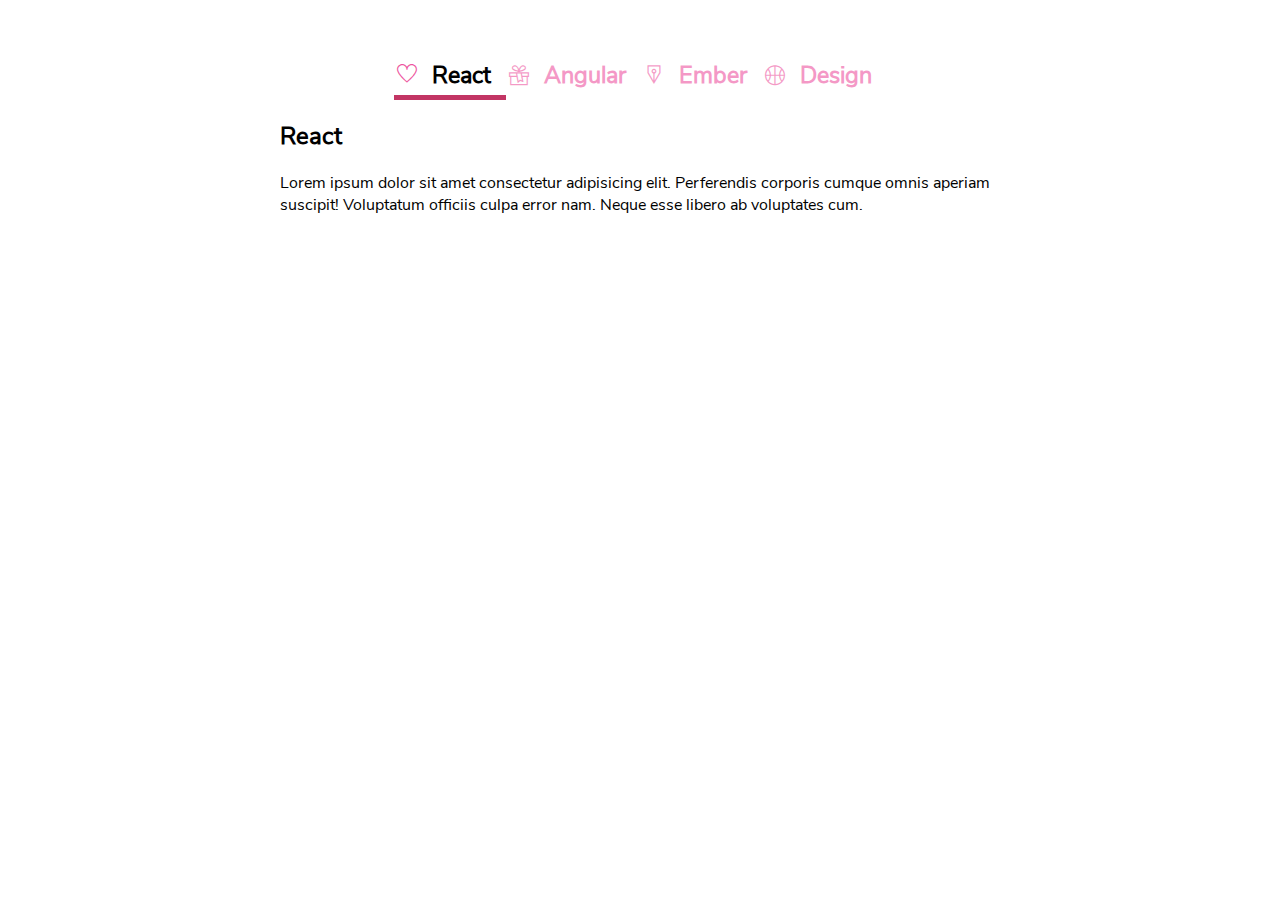
<file: tab_UI/index.html>
<!DOCTYPE html>
<html lang="en">
<head>
    <meta charset="UTF-8">
    <meta http-equiv="X-UA-Compatible" content="IE=edge">
    <meta name="viewport" content="width=device-width, initial-scale=1.0">
    <link rel="stylesheet" href="style.css">
    <link rel="stylesheet" href="../fonts/themify-icons-font/themify-icons/themify-icons.css">
    <title>Tab UI JavaScript</title>
</head>
<body>
    <div id="wrapper">
        <div class="tabs">
            <div class="tab-item active">
                <i class="ti-heart"></i><h3>React</h3>
            </div></h3>
            <div class="tab-item">
                <i class="ti-gift"></i><h3>Angular</h3>
            </div>
            <div class="tab-item">
                <i class="ti-ink-pen"></i><h3>Ember</h3>
            </div>
            <div class="tab-item">
                <i class="ti-basketball"></i><h3>Design</h3>
            </div>
        </div>

        <div class="tab-content">
            <div class="tab-pane show">
                <h2>React</h2>
                <p>Lorem ipsum dolor sit amet consectetur adipisicing elit. Perferendis corporis cumque omnis aperiam suscipit! Voluptatum officiis culpa error nam. Neque esse libero ab voluptates cum.</p>
            </div>
            <div class="tab-pane">
                <h2>Angular</h2>
                <p>Lorem ipsum dolor sit amet consectetur adipisicing elit. In voluptatum eligendi voluptatibus voluptas libero, sequi possimus ipsa deserunt impedit voluptate assumenda doloribus qui quo quae.</p>
            </div>
            <div class="tab-pane">
                <h2>Ember</h2>
                <p>Lorem ipsum dolor sit amet consectetur adipisicing elit. Molestiae velit, consectetur modi necessitatibus magnam harum nemo corrupti aliquam corporis delectus id iste reprehenderit vel esse.</p>
            </div>
            <div class="tab-pane">
                <h2>Design</h2>
                <p>Lorem ipsum dolor sit amet consectetur adipisicing elit. Enim ex at sed provident, deserunt ea tempora maiores aut molestias architecto facere reiciendis. Ducimus, cupiditate accusantium!</p>
            </div>
        </div>
    </div>
    <script src="main.js"></script>

</body>
</html>
</file>
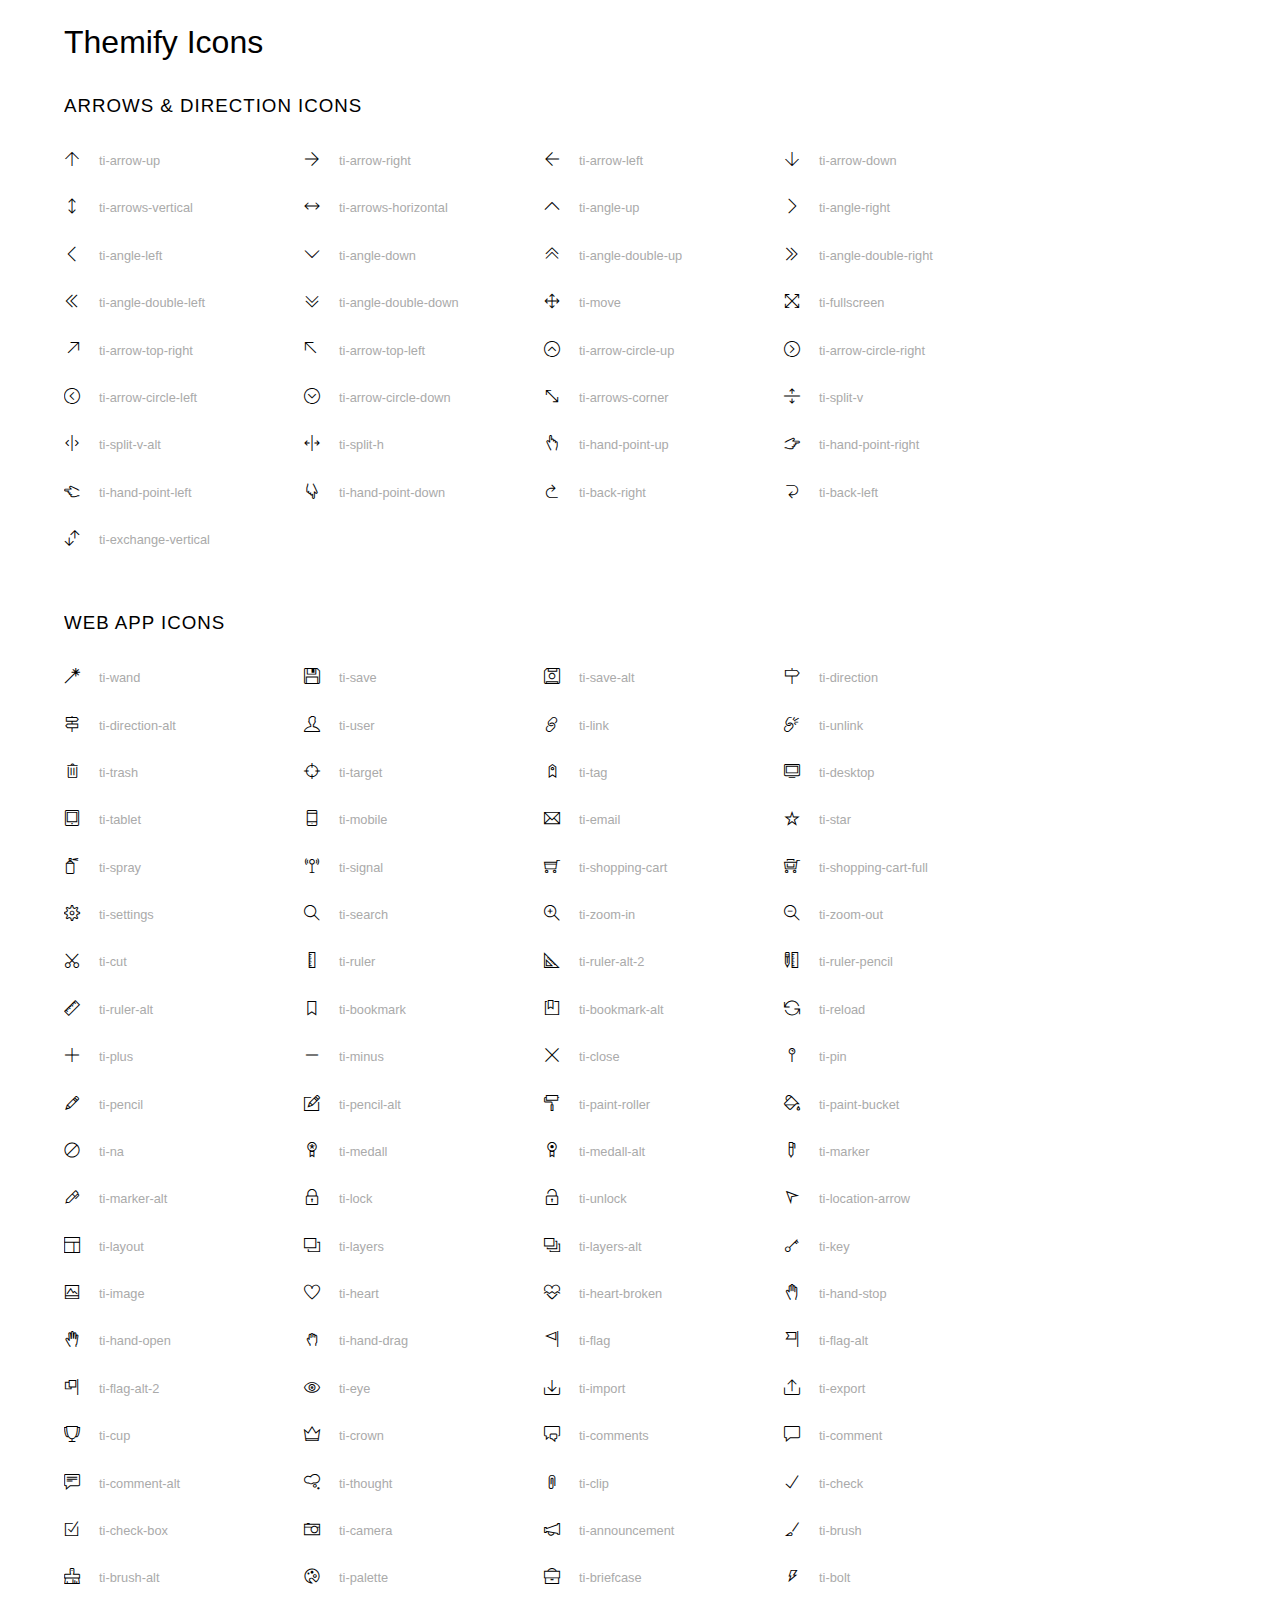
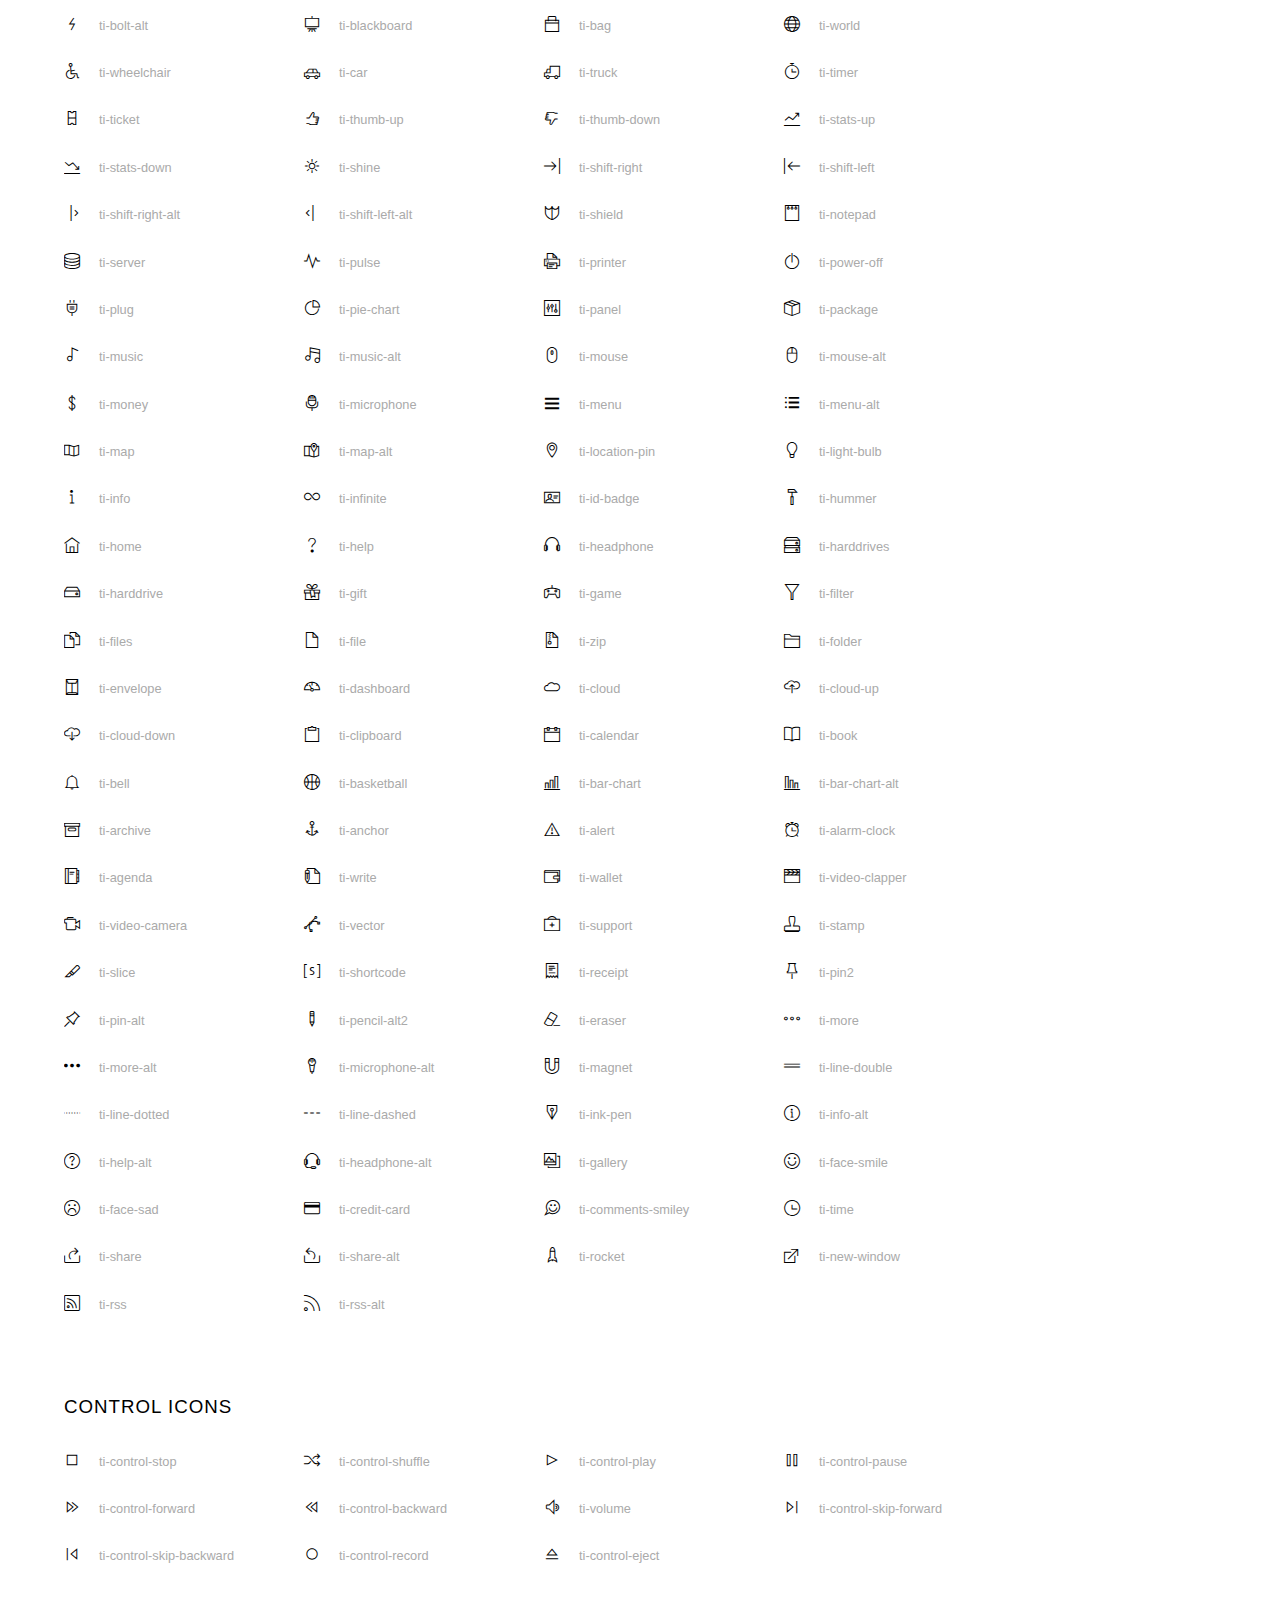
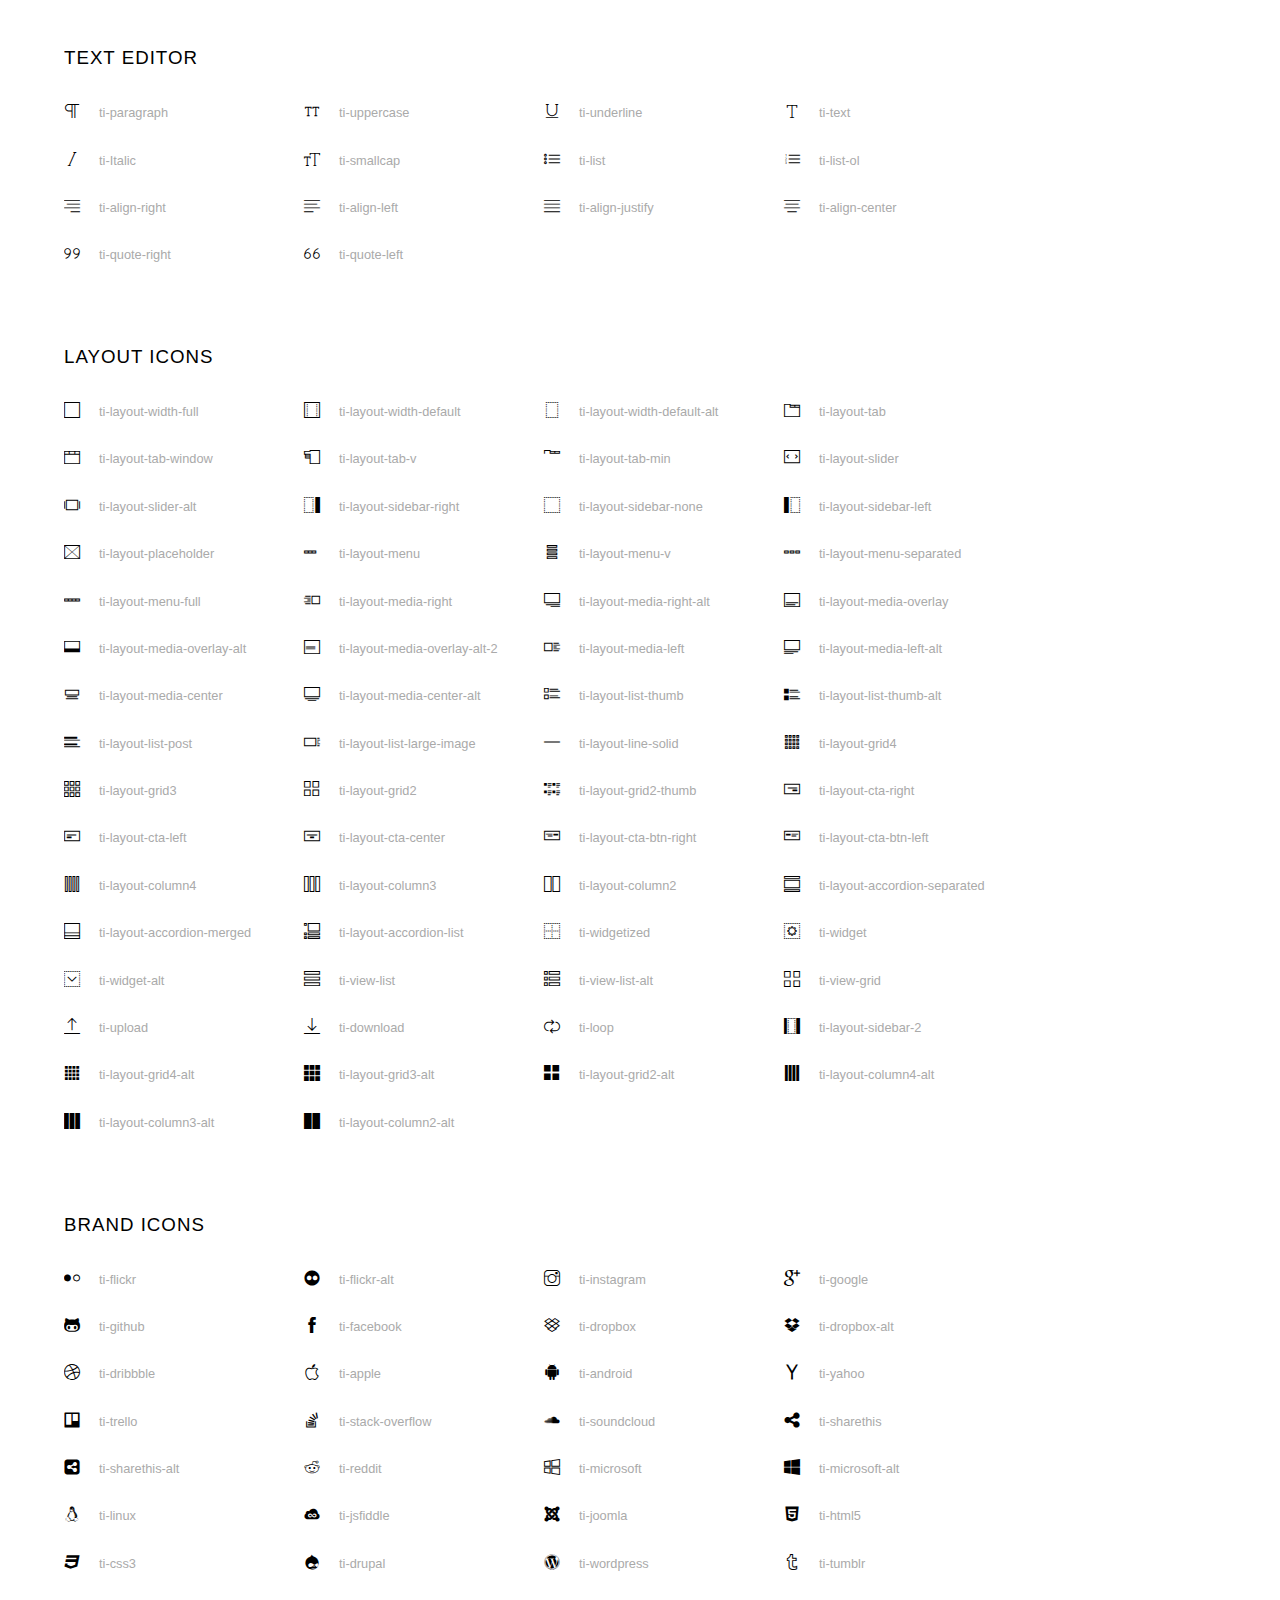
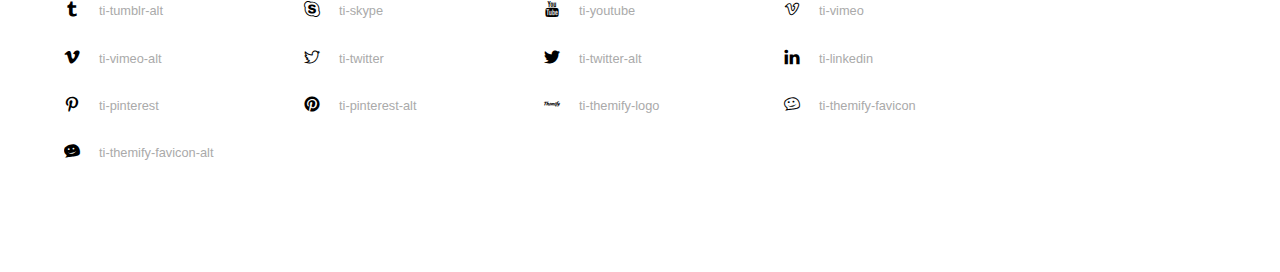
<file: fonts/themify-icons-font/themify-icons/index.html>
<!doctype html>
<html>
<head>
	<meta charset="utf-8">
	<title>Themify Icon Font</title>
	<meta name="viewport" content="width=device-width">
	<link rel="stylesheet" href="demo-files/demo.css">
	<link rel="stylesheet" href="themify-icons.css">
	<!--[if lt IE 8]><!-->
	<link rel="stylesheet" href="ie7/ie7.css">
	<!--<![endif]-->
</head>
<body>
	<h1>Themify Icons</h1>

	<div class="icon-section">

		<div class="icon-section">
			<h3>Arrows &amp; Direction Icons </h3>

			<div class="icon-container">
				<span class="ti-arrow-up"></span><span class="icon-name"> ti-arrow-up</span>
			</div>
			<div class="icon-container">
				<span class="ti-arrow-right"></span><span class="icon-name"> ti-arrow-right</span>
			</div>
			<div class="icon-container">
				<span class="ti-arrow-left"></span><span class="icon-name"> ti-arrow-left</span>
			</div>
			<div class="icon-container">
				<span class="ti-arrow-down"></span><span class="icon-name"> ti-arrow-down</span>
			</div>
			<div class="icon-container">
				<span class="ti-arrows-vertical"></span><span class="icon-name"> ti-arrows-vertical</span>
			</div>
			<div class="icon-container">
				<span class="ti-arrows-horizontal"></span><span class="icon-name"> ti-arrows-horizontal</span>
			</div>
			<div class="icon-container">
				<span class="ti-angle-up"></span><span class="icon-name"> ti-angle-up</span>
			</div>
			<div class="icon-container">
				<span class="ti-angle-right"></span><span class="icon-name"> ti-angle-right</span>
			</div>
			<div class="icon-container">
				<span class="ti-angle-left"></span><span class="icon-name"> ti-angle-left</span>
			</div>
			<div class="icon-container">
				<span class="ti-angle-down"></span><span class="icon-name"> ti-angle-down</span>
			</div>	
			<div class="icon-container">
				<span class="ti-angle-double-up"></span><span class="icon-name"> ti-angle-double-up</span>
			</div>
			<div class="icon-container">
				<span class="ti-angle-double-right"></span><span class="icon-name"> ti-angle-double-right</span>
			</div>
			<div class="icon-container">
				<span class="ti-angle-double-left"></span><span class="icon-name"> ti-angle-double-left</span>
			</div>
			<div class="icon-container">
				<span class="ti-angle-double-down"></span><span class="icon-name"> ti-angle-double-down</span>
			</div>					
			<div class="icon-container">
				<span class="ti-move"></span><span class="icon-name"> ti-move</span>
			</div>
			<div class="icon-container">
				<span class="ti-fullscreen"></span><span class="icon-name"> ti-fullscreen</span>
			</div>
			<div class="icon-container">
				<span class="ti-arrow-top-right"></span><span class="icon-name"> ti-arrow-top-right</span>
			</div>
			<div class="icon-container">
				<span class="ti-arrow-top-left"></span><span class="icon-name"> ti-arrow-top-left</span>
			</div>
			<div class="icon-container">
				<span class="ti-arrow-circle-up"></span><span class="icon-name"> ti-arrow-circle-up</span>
			</div>
			<div class="icon-container">
				<span class="ti-arrow-circle-right"></span><span class="icon-name"> ti-arrow-circle-right</span>
			</div>
			<div class="icon-container">
				<span class="ti-arrow-circle-left"></span><span class="icon-name"> ti-arrow-circle-left</span>
			</div>
			<div class="icon-container">
				<span class="ti-arrow-circle-down"></span><span class="icon-name"> ti-arrow-circle-down</span>
			</div>
			<div class="icon-container">
				<span class="ti-arrows-corner"></span><span class="icon-name"> ti-arrows-corner</span>
			</div>
			<div class="icon-container">
				<span class="ti-split-v"></span><span class="icon-name"> ti-split-v</span>
			</div>

			<div class="icon-container">
				<span class="ti-split-v-alt"></span><span class="icon-name"> ti-split-v-alt</span>
			</div>
			<div class="icon-container">
				<span class="ti-split-h"></span><span class="icon-name"> ti-split-h</span>
			</div>
			<div class="icon-container">
				<span class="ti-hand-point-up"></span><span class="icon-name"> ti-hand-point-up</span>
			</div>
			<div class="icon-container">
				<span class="ti-hand-point-right"></span><span class="icon-name"> ti-hand-point-right</span>
			</div>
			<div class="icon-container">
				<span class="ti-hand-point-left"></span><span class="icon-name"> ti-hand-point-left</span>
			</div>
			<div class="icon-container">
				<span class="ti-hand-point-down"></span><span class="icon-name"> ti-hand-point-down</span>
			</div>
			<div class="icon-container">
				<span class="ti-back-right"></span><span class="icon-name"> ti-back-right</span>
			</div>
			<div class="icon-container">
				<span class="ti-back-left"></span><span class="icon-name"> ti-back-left</span>
			</div>
			<div class="icon-container">
				<span class="ti-exchange-vertical"></span><span class="icon-name"> ti-exchange-vertical</span>
			</div>

		</div> <!-- Arrows Icons -->



		<h3>Web App Icons</h3>
		
		<div class="icon-section">

			<div class="icon-container">
				<span class="ti-wand"></span><span class="icon-name"> ti-wand</span>
			</div>
			<div class="icon-container">
				<span class="ti-save"></span><span class="icon-name"> ti-save</span>
			</div>
			<div class="icon-container">
				<span class="ti-save-alt"></span><span class="icon-name"> ti-save-alt</span>
			</div>

			<div class="icon-container">
				<span class="ti-direction"></span><span class="icon-name"> ti-direction</span>
			</div>
			<div class="icon-container">
				<span class="ti-direction-alt"></span><span class="icon-name"> ti-direction-alt</span>
			</div>
			<div class="icon-container">
				<span class="ti-user"></span><span class="icon-name"> ti-user</span>
			</div>
			<div class="icon-container">
				<span class="ti-link"></span><span class="icon-name"> ti-link</span>
			</div>
			<div class="icon-container">
				<span class="ti-unlink"></span><span class="icon-name"> ti-unlink</span>
			</div>
			<div class="icon-container">
				<span class="ti-trash"></span><span class="icon-name"> ti-trash</span>
			</div>
			<div class="icon-container">
				<span class="ti-target"></span><span class="icon-name"> ti-target</span>
			</div>
			<div class="icon-container">
				<span class="ti-tag"></span><span class="icon-name"> ti-tag</span>
			</div>
			<div class="icon-container">
				<span class="ti-desktop"></span><span class="icon-name"> ti-desktop</span>
			</div>
			<div class="icon-container">
				<span class="ti-tablet"></span><span class="icon-name"> ti-tablet</span>
			</div>
			<div class="icon-container">
				<span class="ti-mobile"></span><span class="icon-name"> ti-mobile</span>
			</div>
			<div class="icon-container">
				<span class="ti-email"></span><span class="icon-name"> ti-email</span>
			</div>	
			<div class="icon-container">
				<span class="ti-star"></span><span class="icon-name"> ti-star</span>
			</div>
			<div class="icon-container">
				<span class="ti-spray"></span><span class="icon-name"> ti-spray</span>
			</div>
			<div class="icon-container">
				<span class="ti-signal"></span><span class="icon-name"> ti-signal</span>
			</div>
			<div class="icon-container">
				<span class="ti-shopping-cart"></span><span class="icon-name"> ti-shopping-cart</span>
			</div>
			<div class="icon-container">
				<span class="ti-shopping-cart-full"></span><span class="icon-name"> ti-shopping-cart-full</span>
			</div>
			<div class="icon-container">
				<span class="ti-settings"></span><span class="icon-name"> ti-settings</span>
			</div>
			<div class="icon-container">
				<span class="ti-search"></span><span class="icon-name"> ti-search</span>
			</div>
			<div class="icon-container">
				<span class="ti-zoom-in"></span><span class="icon-name"> ti-zoom-in</span>
			</div>
			<div class="icon-container">
				<span class="ti-zoom-out"></span><span class="icon-name"> ti-zoom-out</span>
			</div>
			<div class="icon-container">
				<span class="ti-cut"></span><span class="icon-name"> ti-cut</span>
			</div>
			<div class="icon-container">
				<span class="ti-ruler"></span><span class="icon-name"> ti-ruler</span>
			</div>
			<div class="icon-container">
				<span class="ti-ruler-alt-2"></span><span class="icon-name"> ti-ruler-alt-2</span>
			</div>			
			<div class="icon-container">
				<span class="ti-ruler-pencil"></span><span class="icon-name"> ti-ruler-pencil</span>
			</div>
			<div class="icon-container">
				<span class="ti-ruler-alt"></span><span class="icon-name"> ti-ruler-alt</span>
			</div>
			<div class="icon-container">
				<span class="ti-bookmark"></span><span class="icon-name"> ti-bookmark</span>
			</div>
			<div class="icon-container">
				<span class="ti-bookmark-alt"></span><span class="icon-name"> ti-bookmark-alt</span>
			</div>
			<div class="icon-container">
				<span class="ti-reload"></span><span class="icon-name"> ti-reload</span>
			</div>
			<div class="icon-container">
				<span class="ti-plus"></span><span class="icon-name"> ti-plus</span>
			</div>
			<div class="icon-container">
				<span class="ti-minus"></span><span class="icon-name"> ti-minus</span>
			</div>
			<div class="icon-container">
				<span class="ti-close"></span><span class="icon-name"> ti-close</span>
			</div>			
			<div class="icon-container">
				<span class="ti-pin"></span><span class="icon-name"> ti-pin</span>
			</div>
			<div class="icon-container">
				<span class="ti-pencil"></span><span class="icon-name"> ti-pencil</span>
			</div>
					
		  	<div class="icon-container">
				<span class="ti-pencil-alt"></span><span class="icon-name"> ti-pencil-alt</span>
			</div>
			<div class="icon-container">
				<span class="ti-paint-roller"></span><span class="icon-name"> ti-paint-roller</span>
			</div>
			<div class="icon-container">
				<span class="ti-paint-bucket"></span><span class="icon-name"> ti-paint-bucket</span>
			</div>
			<div class="icon-container">
				<span class="ti-na"></span><span class="icon-name"> ti-na</span>
			</div>
			<div class="icon-container">
				<span class="ti-medall"></span><span class="icon-name"> ti-medall</span>
			</div>
			<div class="icon-container">
				<span class="ti-medall-alt"></span><span class="icon-name"> ti-medall-alt</span>
			</div>
			<div class="icon-container">
				<span class="ti-marker"></span><span class="icon-name"> ti-marker</span>
			</div>
			<div class="icon-container">
				<span class="ti-marker-alt"></span><span class="icon-name"> ti-marker-alt</span>
			</div>

			<div class="icon-container">
				<span class="ti-lock"></span><span class="icon-name"> ti-lock</span>
			</div>
			<div class="icon-container">
				<span class="ti-unlock"></span><span class="icon-name"> ti-unlock</span>
			</div>
			<div class="icon-container">
				<span class="ti-location-arrow"></span><span class="icon-name"> ti-location-arrow</span>
			</div>
			<div class="icon-container">
				<span class="ti-layout"></span><span class="icon-name"> ti-layout</span>
			</div>
			<div class="icon-container">
				<span class="ti-layers"></span><span class="icon-name"> ti-layers</span>
			</div>
			<div class="icon-container">
				<span class="ti-layers-alt"></span><span class="icon-name"> ti-layers-alt</span>
			</div>
			<div class="icon-container">
				<span class="ti-key"></span><span class="icon-name"> ti-key</span>
			</div>
			<div class="icon-container">
				<span class="ti-image"></span><span class="icon-name"> ti-image</span>
			</div>
			<div class="icon-container">
				<span class="ti-heart"></span><span class="icon-name"> ti-heart</span>
			</div>
			<div class="icon-container">
				<span class="ti-heart-broken"></span><span class="icon-name"> ti-heart-broken</span>
			</div>
			<div class="icon-container">
				<span class="ti-hand-stop"></span><span class="icon-name"> ti-hand-stop</span>
			</div>
			<div class="icon-container">
				<span class="ti-hand-open"></span><span class="icon-name"> ti-hand-open</span>
			</div>
			<div class="icon-container">
				<span class="ti-hand-drag"></span><span class="icon-name"> ti-hand-drag</span>
			</div>
			<div class="icon-container">
				<span class="ti-flag"></span><span class="icon-name"> ti-flag</span>
			</div>
			<div class="icon-container">
				<span class="ti-flag-alt"></span><span class="icon-name"> ti-flag-alt</span>
			</div>
			<div class="icon-container">
				<span class="ti-flag-alt-2"></span><span class="icon-name"> ti-flag-alt-2</span>
			</div>
			<div class="icon-container">
				<span class="ti-eye"></span><span class="icon-name"> ti-eye</span>
			</div>
			<div class="icon-container">
				<span class="ti-import"></span><span class="icon-name"> ti-import</span>
			</div>			
			<div class="icon-container">
				<span class="ti-export"></span><span class="icon-name"> ti-export</span>
			</div>
			<div class="icon-container">
				<span class="ti-cup"></span><span class="icon-name"> ti-cup</span>
			</div>
			<div class="icon-container">
				<span class="ti-crown"></span><span class="icon-name"> ti-crown</span>
			</div>
			<div class="icon-container">
				<span class="ti-comments"></span><span class="icon-name"> ti-comments</span>
			</div>
			<div class="icon-container">
				<span class="ti-comment"></span><span class="icon-name"> ti-comment</span>
			</div>
			<div class="icon-container">
				<span class="ti-comment-alt"></span><span class="icon-name"> ti-comment-alt</span>
			</div>
			<div class="icon-container">
				<span class="ti-thought"></span><span class="icon-name"> ti-thought</span>
			</div>			
			<div class="icon-container">
				<span class="ti-clip"></span><span class="icon-name"> ti-clip</span>
			</div>

			<div class="icon-container">
				<span class="ti-check"></span><span class="icon-name"> ti-check</span>
			</div>
			<div class="icon-container">
				<span class="ti-check-box"></span><span class="icon-name"> ti-check-box</span>
			</div>
			<div class="icon-container">
				<span class="ti-camera"></span><span class="icon-name"> ti-camera</span>
			</div>
			<div class="icon-container">
				<span class="ti-announcement"></span><span class="icon-name"> ti-announcement</span>
			</div>
			<div class="icon-container">
				<span class="ti-brush"></span><span class="icon-name"> ti-brush</span>
			</div>
			<div class="icon-container">
				<span class="ti-brush-alt"></span><span class="icon-name"> ti-brush-alt</span>
			</div>
			<div class="icon-container">
				<span class="ti-palette"></span><span class="icon-name"> ti-palette</span>
			</div>			
			<div class="icon-container">
				<span class="ti-briefcase"></span><span class="icon-name"> ti-briefcase</span>
			</div>
			<div class="icon-container">
				<span class="ti-bolt"></span><span class="icon-name"> ti-bolt</span>
			</div>
			<div class="icon-container">
				<span class="ti-bolt-alt"></span><span class="icon-name"> ti-bolt-alt</span>
			</div>
			<div class="icon-container">
				<span class="ti-blackboard"></span><span class="icon-name"> ti-blackboard</span>
			</div>
			<div class="icon-container">
				<span class="ti-bag"></span><span class="icon-name"> ti-bag</span>
			</div>
			<div class="icon-container">
				<span class="ti-world"></span><span class="icon-name"> ti-world</span>
			</div>
			<div class="icon-container">
				<span class="ti-wheelchair"></span><span class="icon-name"> ti-wheelchair</span>
			</div>
			<div class="icon-container">
				<span class="ti-car"></span><span class="icon-name"> ti-car</span>
			</div>
			<div class="icon-container">
				<span class="ti-truck"></span><span class="icon-name"> ti-truck</span>
			</div>
			<div class="icon-container">
				<span class="ti-timer"></span><span class="icon-name"> ti-timer</span>
			</div>
			<div class="icon-container">
				<span class="ti-ticket"></span><span class="icon-name"> ti-ticket</span>
			</div>
			<div class="icon-container">
				<span class="ti-thumb-up"></span><span class="icon-name"> ti-thumb-up</span>
			</div>
			<div class="icon-container">
				<span class="ti-thumb-down"></span><span class="icon-name"> ti-thumb-down</span>
			</div>

			<div class="icon-container">
				<span class="ti-stats-up"></span><span class="icon-name"> ti-stats-up</span>
			</div>
			<div class="icon-container">
				<span class="ti-stats-down"></span><span class="icon-name"> ti-stats-down</span>
			</div>
			<div class="icon-container">
				<span class="ti-shine"></span><span class="icon-name"> ti-shine</span>
			</div>
			<div class="icon-container">
				<span class="ti-shift-right"></span><span class="icon-name"> ti-shift-right</span>
			</div>
			<div class="icon-container">
				<span class="ti-shift-left"></span><span class="icon-name"> ti-shift-left</span>
			</div>

			<div class="icon-container">
				<span class="ti-shift-right-alt"></span><span class="icon-name"> ti-shift-right-alt</span>
			</div>
			<div class="icon-container">
				<span class="ti-shift-left-alt"></span><span class="icon-name"> ti-shift-left-alt</span>
			</div>
			<div class="icon-container">
				<span class="ti-shield"></span><span class="icon-name"> ti-shield</span>
			</div>
			<div class="icon-container">
				<span class="ti-notepad"></span><span class="icon-name"> ti-notepad</span>
			</div>
			<div class="icon-container">
				<span class="ti-server"></span><span class="icon-name"> ti-server</span>
			</div>

			<div class="icon-container">
				<span class="ti-pulse"></span><span class="icon-name"> ti-pulse</span>
			</div>
			<div class="icon-container">
				<span class="ti-printer"></span><span class="icon-name"> ti-printer</span>
			</div>
			<div class="icon-container">
				<span class="ti-power-off"></span><span class="icon-name"> ti-power-off</span>
			</div>
			<div class="icon-container">
				<span class="ti-plug"></span><span class="icon-name"> ti-plug</span>
			</div>
			<div class="icon-container">
				<span class="ti-pie-chart"></span><span class="icon-name"> ti-pie-chart</span>
			</div>

			<div class="icon-container">
				<span class="ti-panel"></span><span class="icon-name"> ti-panel</span>
			</div>
			<div class="icon-container">
				<span class="ti-package"></span><span class="icon-name"> ti-package</span>
			</div>
			<div class="icon-container">
				<span class="ti-music"></span><span class="icon-name"> ti-music</span>
			</div>
			<div class="icon-container">
				<span class="ti-music-alt"></span><span class="icon-name"> ti-music-alt</span>
			</div>
			<div class="icon-container">
				<span class="ti-mouse"></span><span class="icon-name"> ti-mouse</span>
			</div>
			<div class="icon-container">
				<span class="ti-mouse-alt"></span><span class="icon-name"> ti-mouse-alt</span>
			</div>
			<div class="icon-container">
				<span class="ti-money"></span><span class="icon-name"> ti-money</span>
			</div>
			<div class="icon-container">
				<span class="ti-microphone"></span><span class="icon-name"> ti-microphone</span>
			</div>
			<div class="icon-container">
				<span class="ti-menu"></span><span class="icon-name"> ti-menu</span>
			</div>
			<div class="icon-container">
				<span class="ti-menu-alt"></span><span class="icon-name"> ti-menu-alt</span>
			</div>
			<div class="icon-container">
				<span class="ti-map"></span><span class="icon-name"> ti-map</span>
			</div>
			<div class="icon-container">
				<span class="ti-map-alt"></span><span class="icon-name"> ti-map-alt</span>
			</div>

			<div class="icon-container">
				<span class="ti-location-pin"></span><span class="icon-name"> ti-location-pin</span>
			</div>

			<div class="icon-container">
				<span class="ti-light-bulb"></span><span class="icon-name"> ti-light-bulb</span>
			</div>
			<div class="icon-container">
				<span class="ti-info"></span><span class="icon-name"> ti-info</span>
			</div>
			<div class="icon-container">
				<span class="ti-infinite"></span><span class="icon-name"> ti-infinite</span>
			</div>
			<div class="icon-container">
				<span class="ti-id-badge"></span><span class="icon-name"> ti-id-badge</span>
			</div>
			<div class="icon-container">
				<span class="ti-hummer"></span><span class="icon-name"> ti-hummer</span>
			</div>
			<div class="icon-container">
				<span class="ti-home"></span><span class="icon-name"> ti-home</span>
			</div>
			<div class="icon-container">
				<span class="ti-help"></span><span class="icon-name"> ti-help</span>
			</div>
			<div class="icon-container">
				<span class="ti-headphone"></span><span class="icon-name"> ti-headphone</span>
			</div>
			<div class="icon-container">
				<span class="ti-harddrives"></span><span class="icon-name"> ti-harddrives</span>
			</div>
			<div class="icon-container">
				<span class="ti-harddrive"></span><span class="icon-name"> ti-harddrive</span>
			</div>
			<div class="icon-container">
				<span class="ti-gift"></span><span class="icon-name"> ti-gift</span>
			</div>
			<div class="icon-container">
				<span class="ti-game"></span><span class="icon-name"> ti-game</span>
			</div>
			<div class="icon-container">
				<span class="ti-filter"></span><span class="icon-name"> ti-filter</span>
			</div>
			<div class="icon-container">
				<span class="ti-files"></span><span class="icon-name"> ti-files</span>
			</div>
			<div class="icon-container">
				<span class="ti-file"></span><span class="icon-name"> ti-file</span>
			</div>
			<div class="icon-container">
				<span class="ti-zip"></span><span class="icon-name"> ti-zip</span>
			</div>
			<div class="icon-container">
				<span class="ti-folder"></span><span class="icon-name"> ti-folder</span>
			</div>			
			<div class="icon-container">
				<span class="ti-envelope"></span><span class="icon-name"> ti-envelope</span>
			</div>


			<div class="icon-container">
				<span class="ti-dashboard"></span><span class="icon-name"> ti-dashboard</span>
			</div>
			<div class="icon-container">
				<span class="ti-cloud"></span><span class="icon-name"> ti-cloud</span>
			</div>
			<div class="icon-container">
				<span class="ti-cloud-up"></span><span class="icon-name"> ti-cloud-up</span>
			</div>
			<div class="icon-container">
				<span class="ti-cloud-down"></span><span class="icon-name"> ti-cloud-down</span>
			</div>
			<div class="icon-container">
				<span class="ti-clipboard"></span><span class="icon-name"> ti-clipboard</span>
			</div>
			<div class="icon-container">
				<span class="ti-calendar"></span><span class="icon-name"> ti-calendar</span>
			</div>
			<div class="icon-container">
				<span class="ti-book"></span><span class="icon-name"> ti-book</span>
			</div>
			<div class="icon-container">
				<span class="ti-bell"></span><span class="icon-name"> ti-bell</span>
			</div>
			<div class="icon-container">
				<span class="ti-basketball"></span><span class="icon-name"> ti-basketball</span>
			</div>
			<div class="icon-container">
				<span class="ti-bar-chart"></span><span class="icon-name"> ti-bar-chart</span>
			</div>
			<div class="icon-container">
				<span class="ti-bar-chart-alt"></span><span class="icon-name"> ti-bar-chart-alt</span>
			</div>


			<div class="icon-container">
				<span class="ti-archive"></span><span class="icon-name"> ti-archive</span>
			</div>
			<div class="icon-container">
				<span class="ti-anchor"></span><span class="icon-name"> ti-anchor</span>
			</div>

			<div class="icon-container">
				<span class="ti-alert"></span><span class="icon-name"> ti-alert</span>
			</div>
			<div class="icon-container">
				<span class="ti-alarm-clock"></span><span class="icon-name"> ti-alarm-clock</span>
			</div>
			<div class="icon-container">
				<span class="ti-agenda"></span><span class="icon-name"> ti-agenda</span>
			</div>
			<div class="icon-container">
				<span class="ti-write"></span><span class="icon-name"> ti-write</span>
			</div>

			<div class="icon-container">
				<span class="ti-wallet"></span><span class="icon-name"> ti-wallet</span>
			</div>
			<div class="icon-container">
				<span class="ti-video-clapper"></span><span class="icon-name"> ti-video-clapper</span>
			</div>
			<div class="icon-container">
				<span class="ti-video-camera"></span><span class="icon-name"> ti-video-camera</span>
			</div>
			<div class="icon-container">
				<span class="ti-vector"></span><span class="icon-name"> ti-vector</span>
			</div>

			<div class="icon-container">
				<span class="ti-support"></span><span class="icon-name"> ti-support</span>
			</div>
			<div class="icon-container">
				<span class="ti-stamp"></span><span class="icon-name"> ti-stamp</span>
			</div>
			<div class="icon-container">
				<span class="ti-slice"></span><span class="icon-name"> ti-slice</span>
			</div>
			<div class="icon-container">
				<span class="ti-shortcode"></span><span class="icon-name"> ti-shortcode</span>
			</div>
			<div class="icon-container">
				<span class="ti-receipt"></span><span class="icon-name"> ti-receipt</span>
			</div>
			<div class="icon-container">
				<span class="ti-pin2"></span><span class="icon-name"> ti-pin2</span>
			</div>
			<div class="icon-container">
				<span class="ti-pin-alt"></span><span class="icon-name"> ti-pin-alt</span>
			</div>
			<div class="icon-container">
				<span class="ti-pencil-alt2"></span><span class="icon-name"> ti-pencil-alt2</span>
			</div>
			<div class="icon-container">
				<span class="ti-eraser"></span><span class="icon-name"> ti-eraser</span>
			</div>			
			<div class="icon-container">
				<span class="ti-more"></span><span class="icon-name"> ti-more</span>
			</div>
			<div class="icon-container">
				<span class="ti-more-alt"></span><span class="icon-name"> ti-more-alt</span>
			</div>
			<div class="icon-container">
				<span class="ti-microphone-alt"></span><span class="icon-name"> ti-microphone-alt</span>
			</div>
			<div class="icon-container">
				<span class="ti-magnet"></span><span class="icon-name"> ti-magnet</span>
			</div>
			<div class="icon-container">
				<span class="ti-line-double"></span><span class="icon-name"> ti-line-double</span>
			</div>
			<div class="icon-container">
				<span class="ti-line-dotted"></span><span class="icon-name"> ti-line-dotted</span>
			</div>
			<div class="icon-container">
				<span class="ti-line-dashed"></span><span class="icon-name"> ti-line-dashed</span>
			</div>

			<div class="icon-container">
				<span class="ti-ink-pen"></span><span class="icon-name"> ti-ink-pen</span>
			</div>
			<div class="icon-container">
				<span class="ti-info-alt"></span><span class="icon-name"> ti-info-alt</span>
			</div>
			<div class="icon-container">
				<span class="ti-help-alt"></span><span class="icon-name"> ti-help-alt</span>
			</div>
			<div class="icon-container">
				<span class="ti-headphone-alt"></span><span class="icon-name"> ti-headphone-alt</span>
			</div>

			<div class="icon-container">
				<span class="ti-gallery"></span><span class="icon-name"> ti-gallery</span>
			</div>
			<div class="icon-container">
				<span class="ti-face-smile"></span><span class="icon-name"> ti-face-smile</span>
			</div>
			<div class="icon-container">
				<span class="ti-face-sad"></span><span class="icon-name"> ti-face-sad</span>
			</div>
			<div class="icon-container">
				<span class="ti-credit-card"></span><span class="icon-name"> ti-credit-card</span>
			</div>
			<div class="icon-container">
				<span class="ti-comments-smiley"></span><span class="icon-name"> ti-comments-smiley</span>
			</div>
			<div class="icon-container">
				<span class="ti-time"></span><span class="icon-name"> ti-time</span>
			</div>
			<div class="icon-container">
				<span class="ti-share"></span><span class="icon-name"> ti-share</span>
			</div>
			<div class="icon-container">
				<span class="ti-share-alt"></span><span class="icon-name"> ti-share-alt</span>
			</div>
			<div class="icon-container">
				<span class="ti-rocket"></span><span class="icon-name"> ti-rocket</span>
			</div>

			<div class="icon-container">
				<span class="ti-new-window"></span><span class="icon-name"> ti-new-window</span>
			</div>

			<div class="icon-container">
				<span class="ti-rss"></span><span class="icon-name"> ti-rss</span>
			</div>

			<div class="icon-container">
				<span class="ti-rss-alt"></span><span class="icon-name"> ti-rss-alt</span>
			</div>
			
		</div><!-- Web App Icons -->


		<div class="icon-section">
			<h3>Control Icons</h3>
			<div class="icon-container">
				<span class="ti-control-stop"></span><span class="icon-name"> ti-control-stop</span>
			</div>
			<div class="icon-container">
				<span class="ti-control-shuffle"></span><span class="icon-name"> ti-control-shuffle</span>
			</div>
			<div class="icon-container">
				<span class="ti-control-play"></span><span class="icon-name"> ti-control-play</span>
			</div>
			<div class="icon-container">
				<span class="ti-control-pause"></span><span class="icon-name"> ti-control-pause</span>
			</div>
			<div class="icon-container">
				<span class="ti-control-forward"></span><span class="icon-name"> ti-control-forward</span>
			</div>
			<div class="icon-container">
				<span class="ti-control-backward"></span><span class="icon-name"> ti-control-backward</span>
			</div>	
			<div class="icon-container">
				<span class="ti-volume"></span><span class="icon-name"> ti-volume</span>
			</div>
			<div class="icon-container">
				<span class="ti-control-skip-forward"></span><span class="icon-name"> ti-control-skip-forward</span>
			</div>
			<div class="icon-container">
				<span class="ti-control-skip-backward"></span><span class="icon-name"> ti-control-skip-backward</span>
			</div>
			<div class="icon-container">
				<span class="ti-control-record"></span><span class="icon-name"> ti-control-record</span>
			</div>
			<div class="icon-container">
				<span class="ti-control-eject"></span><span class="icon-name"> ti-control-eject</span>
			</div>			
		</div> <!-- Control Icons -->


		<div class="icon-section">
			<h3>Text Editor</h3>

			<div class="icon-container">
				<span class="ti-paragraph"></span><span class="icon-name"> ti-paragraph</span>
			</div>
			<div class="icon-container">
				<span class="ti-uppercase"></span><span class="icon-name"> ti-uppercase</span>
			</div>

			<div class="icon-container">
				<span class="ti-underline"></span><span class="icon-name"> ti-underline</span>
			</div>
			<div class="icon-container">
				<span class="ti-text"></span><span class="icon-name"> ti-text</span>
			</div>
			<div class="icon-container">
				<span class="ti-Italic"></span><span class="icon-name"> ti-Italic</span>
			</div>
			<div class="icon-container">
				<span class="ti-smallcap"></span><span class="icon-name"> ti-smallcap</span>
			</div>
			<div class="icon-container">
				<span class="ti-list"></span><span class="icon-name"> ti-list</span>
			</div>
			<div class="icon-container">
				<span class="ti-list-ol"></span><span class="icon-name"> ti-list-ol</span>
			</div>
			<div class="icon-container">
				<span class="ti-align-right"></span><span class="icon-name"> ti-align-right</span>
			</div>
			<div class="icon-container">
				<span class="ti-align-left"></span><span class="icon-name"> ti-align-left</span>
			</div>
			<div class="icon-container">
				<span class="ti-align-justify"></span><span class="icon-name"> ti-align-justify</span>
			</div>
			<div class="icon-container">
				<span class="ti-align-center"></span><span class="icon-name"> ti-align-center</span>
			</div>
			<div class="icon-container">
				<span class="ti-quote-right"></span><span class="icon-name"> ti-quote-right</span>
			</div>
			<div class="icon-container">
				<span class="ti-quote-left"></span><span class="icon-name"> ti-quote-left</span>
			</div>

		</div> <!-- Text Editor -->



		<div class="icon-section">
			<h3>Layout Icons</h3>
			<div class="icon-container">
				<span class="ti-layout-width-full"></span><span class="icon-name"> ti-layout-width-full</span>
			</div>
			<div class="icon-container">
				<span class="ti-layout-width-default"></span><span class="icon-name"> ti-layout-width-default</span>
			</div>
			<div class="icon-container">
				<span class="ti-layout-width-default-alt"></span><span class="icon-name"> ti-layout-width-default-alt</span>
			</div>
			<div class="icon-container">
				<span class="ti-layout-tab"></span><span class="icon-name"> ti-layout-tab</span>
			</div>
			<div class="icon-container">
				<span class="ti-layout-tab-window"></span><span class="icon-name"> ti-layout-tab-window</span>
			</div>
			<div class="icon-container">
				<span class="ti-layout-tab-v"></span><span class="icon-name"> ti-layout-tab-v</span>
			</div>
			<div class="icon-container">
				<span class="ti-layout-tab-min"></span><span class="icon-name"> ti-layout-tab-min</span>
			</div>
			<div class="icon-container">
				<span class="ti-layout-slider"></span><span class="icon-name"> ti-layout-slider</span>
			</div>
			<div class="icon-container">
				<span class="ti-layout-slider-alt"></span><span class="icon-name"> ti-layout-slider-alt</span>
			</div>
			<div class="icon-container">
				<span class="ti-layout-sidebar-right"></span><span class="icon-name"> ti-layout-sidebar-right</span>
			</div>
			<div class="icon-container">
				<span class="ti-layout-sidebar-none"></span><span class="icon-name"> ti-layout-sidebar-none</span>
			</div>
			<div class="icon-container">
				<span class="ti-layout-sidebar-left"></span><span class="icon-name"> ti-layout-sidebar-left</span>
			</div>
			<div class="icon-container">
				<span class="ti-layout-placeholder"></span><span class="icon-name"> ti-layout-placeholder</span>
			</div>
			<div class="icon-container">
				<span class="ti-layout-menu"></span><span class="icon-name"> ti-layout-menu</span>
			</div>
			<div class="icon-container">
				<span class="ti-layout-menu-v"></span><span class="icon-name"> ti-layout-menu-v</span>
			</div>
			<div class="icon-container">
				<span class="ti-layout-menu-separated"></span><span class="icon-name"> ti-layout-menu-separated</span>
			</div>
			<div class="icon-container">
				<span class="ti-layout-menu-full"></span><span class="icon-name"> ti-layout-menu-full</span>
			</div>
			<div class="icon-container">
				<span class="ti-layout-media-right"></span><span class="icon-name"> ti-layout-media-right</span>
			</div>
			<div class="icon-container">
				<span class="ti-layout-media-right-alt"></span><span class="icon-name"> ti-layout-media-right-alt</span>
			</div>
			<div class="icon-container">
				<span class="ti-layout-media-overlay"></span><span class="icon-name"> ti-layout-media-overlay</span>
			</div>
			<div class="icon-container">
				<span class="ti-layout-media-overlay-alt"></span><span class="icon-name"> ti-layout-media-overlay-alt</span>
			</div>
			<div class="icon-container">
				<span class="ti-layout-media-overlay-alt-2"></span><span class="icon-name"> ti-layout-media-overlay-alt-2</span>
			</div>
			<div class="icon-container">
				<span class="ti-layout-media-left"></span><span class="icon-name"> ti-layout-media-left</span>
			</div>
			<div class="icon-container">
				<span class="ti-layout-media-left-alt"></span><span class="icon-name"> ti-layout-media-left-alt</span>
			</div>
			<div class="icon-container">
				<span class="ti-layout-media-center"></span><span class="icon-name"> ti-layout-media-center</span>
			</div>
			<div class="icon-container">
				<span class="ti-layout-media-center-alt"></span><span class="icon-name"> ti-layout-media-center-alt</span>
			</div>
			<div class="icon-container">
				<span class="ti-layout-list-thumb"></span><span class="icon-name"> ti-layout-list-thumb</span>
			</div>
			<div class="icon-container">
				<span class="ti-layout-list-thumb-alt"></span><span class="icon-name"> ti-layout-list-thumb-alt</span>
			</div>
			<div class="icon-container">
				<span class="ti-layout-list-post"></span><span class="icon-name"> ti-layout-list-post</span>
			</div>
			<div class="icon-container">
				<span class="ti-layout-list-large-image"></span><span class="icon-name"> ti-layout-list-large-image</span>
			</div>
			<div class="icon-container">
				<span class="ti-layout-line-solid"></span><span class="icon-name"> ti-layout-line-solid</span>
			</div>
			<div class="icon-container">
				<span class="ti-layout-grid4"></span><span class="icon-name"> ti-layout-grid4</span>
			</div>
			<div class="icon-container">
				<span class="ti-layout-grid3"></span><span class="icon-name"> ti-layout-grid3</span>
			</div>
			<div class="icon-container">
				<span class="ti-layout-grid2"></span><span class="icon-name"> ti-layout-grid2</span>
			</div>
			<div class="icon-container">
				<span class="ti-layout-grid2-thumb"></span><span class="icon-name"> ti-layout-grid2-thumb</span>
			</div>
			<div class="icon-container">
				<span class="ti-layout-cta-right"></span><span class="icon-name"> ti-layout-cta-right</span>
			</div>
			<div class="icon-container">
				<span class="ti-layout-cta-left"></span><span class="icon-name"> ti-layout-cta-left</span>
			</div>
			<div class="icon-container">
				<span class="ti-layout-cta-center"></span><span class="icon-name"> ti-layout-cta-center</span>
			</div>
			<div class="icon-container">
				<span class="ti-layout-cta-btn-right"></span><span class="icon-name"> ti-layout-cta-btn-right</span>
			</div>
			<div class="icon-container">
				<span class="ti-layout-cta-btn-left"></span><span class="icon-name"> ti-layout-cta-btn-left</span>
			</div>
			<div class="icon-container">
				<span class="ti-layout-column4"></span><span class="icon-name"> ti-layout-column4</span>
			</div>
			<div class="icon-container">
				<span class="ti-layout-column3"></span><span class="icon-name"> ti-layout-column3</span>
			</div>
			<div class="icon-container">
				<span class="ti-layout-column2"></span><span class="icon-name"> ti-layout-column2</span>
			</div>
			<div class="icon-container">
				<span class="ti-layout-accordion-separated"></span><span class="icon-name"> ti-layout-accordion-separated</span>
			</div>
			<div class="icon-container">
				<span class="ti-layout-accordion-merged"></span><span class="icon-name"> ti-layout-accordion-merged</span>
			</div>
			<div class="icon-container">
				<span class="ti-layout-accordion-list"></span><span class="icon-name"> ti-layout-accordion-list</span>
			</div>
			<div class="icon-container">
				<span class="ti-widgetized"></span><span class="icon-name"> ti-widgetized</span>
			</div>
			<div class="icon-container">
				<span class="ti-widget"></span><span class="icon-name"> ti-widget</span>
			</div>
			<div class="icon-container">
				<span class="ti-widget-alt"></span><span class="icon-name"> ti-widget-alt</span>
			</div>
			<div class="icon-container">
				<span class="ti-view-list"></span><span class="icon-name"> ti-view-list</span>
			</div>
			<div class="icon-container">
				<span class="ti-view-list-alt"></span><span class="icon-name"> ti-view-list-alt</span>
			</div>
			<div class="icon-container">
				<span class="ti-view-grid"></span><span class="icon-name"> ti-view-grid</span>
			</div>
			<div class="icon-container">
				<span class="ti-upload"></span><span class="icon-name"> ti-upload</span>
			</div>
			<div class="icon-container">
				<span class="ti-download"></span><span class="icon-name"> ti-download</span>
			</div>	
			<div class="icon-container">
				<span class="ti-loop"></span><span class="icon-name"> ti-loop</span>
			</div>
			<div class="icon-container">
				<span class="ti-layout-sidebar-2"></span><span class="icon-name"> ti-layout-sidebar-2</span>
			</div>
			<div class="icon-container">
				<span class="ti-layout-grid4-alt"></span><span class="icon-name"> ti-layout-grid4-alt</span>
			</div>
			<div class="icon-container">
				<span class="ti-layout-grid3-alt"></span><span class="icon-name"> ti-layout-grid3-alt</span>
			</div>
			<div class="icon-container">
				<span class="ti-layout-grid2-alt"></span><span class="icon-name"> ti-layout-grid2-alt</span>
			</div>
			<div class="icon-container">
				<span class="ti-layout-column4-alt"></span><span class="icon-name"> ti-layout-column4-alt</span>
			</div>
			<div class="icon-container">
				<span class="ti-layout-column3-alt"></span><span class="icon-name"> ti-layout-column3-alt</span>
			</div>
			<div class="icon-container">
				<span class="ti-layout-column2-alt"></span><span class="icon-name"> ti-layout-column2-alt</span>
			</div>		


		</div> <!-- Layout Icons -->


		<div class="icon-section">
			<h3>Brand Icons</h3>

			<div class="icon-container">
				<span class="ti-flickr"></span><span class="icon-name"> ti-flickr</span>
			</div>
			<div class="icon-container">
				<span class="ti-flickr-alt"></span><span class="icon-name"> ti-flickr-alt</span>
			</div>			
			<div class="icon-container">
				<span class="ti-instagram"></span><span class="icon-name"> ti-instagram</span>
			</div>
			<div class="icon-container">
				<span class="ti-google"></span><span class="icon-name"> ti-google</span>
			</div>
			<div class="icon-container">
				<span class="ti-github"></span><span class="icon-name"> ti-github</span>
			</div>

			<div class="icon-container">
				<span class="ti-facebook"></span><span class="icon-name"> ti-facebook</span>
			</div>
			<div class="icon-container">
				<span class="ti-dropbox"></span><span class="icon-name"> ti-dropbox</span>
			</div>
			<div class="icon-container">
				<span class="ti-dropbox-alt"></span><span class="icon-name"> ti-dropbox-alt</span>
			</div>
			<div class="icon-container">
				<span class="ti-dribbble"></span><span class="icon-name"> ti-dribbble</span>
			</div>
			<div class="icon-container">
				<span class="ti-apple"></span><span class="icon-name"> ti-apple</span>
			</div>
			<div class="icon-container">
				<span class="ti-android"></span><span class="icon-name"> ti-android</span>
			</div>
			<div class="icon-container">
				<span class="ti-yahoo"></span><span class="icon-name"> ti-yahoo</span>
			</div>
			<div class="icon-container">
				<span class="ti-trello"></span><span class="icon-name"> ti-trello</span>
			</div>
			<div class="icon-container">
				<span class="ti-stack-overflow"></span><span class="icon-name"> ti-stack-overflow</span>
			</div>
			<div class="icon-container">
				<span class="ti-soundcloud"></span><span class="icon-name"> ti-soundcloud</span>
			</div>
			<div class="icon-container">
				<span class="ti-sharethis"></span><span class="icon-name"> ti-sharethis</span>
			</div>
			<div class="icon-container">
				<span class="ti-sharethis-alt"></span><span class="icon-name"> ti-sharethis-alt</span>
			</div>
			<div class="icon-container">
				<span class="ti-reddit"></span><span class="icon-name"> ti-reddit</span>
			</div>

			<div class="icon-container">
				<span class="ti-microsoft"></span><span class="icon-name"> ti-microsoft</span>
			</div>
			<div class="icon-container">
				<span class="ti-microsoft-alt"></span><span class="icon-name"> ti-microsoft-alt</span>
			</div>
			<div class="icon-container">
				<span class="ti-linux"></span><span class="icon-name"> ti-linux</span>
			</div>
			<div class="icon-container">
				<span class="ti-jsfiddle"></span><span class="icon-name"> ti-jsfiddle</span>
			</div>
			<div class="icon-container">
				<span class="ti-joomla"></span><span class="icon-name"> ti-joomla</span>
			</div>
			<div class="icon-container">
				<span class="ti-html5"></span><span class="icon-name"> ti-html5</span>
			</div>
			<div class="icon-container">
				<span class="ti-css3"></span><span class="icon-name"> ti-css3</span>
			</div>	
			<div class="icon-container">
				<span class="ti-drupal"></span><span class="icon-name"> ti-drupal</span>
			</div>
			<div class="icon-container">
				<span class="ti-wordpress"></span><span class="icon-name"> ti-wordpress</span>
			</div>		
			<div class="icon-container">
				<span class="ti-tumblr"></span><span class="icon-name"> ti-tumblr</span>
			</div>
			<div class="icon-container">
				<span class="ti-tumblr-alt"></span><span class="icon-name"> ti-tumblr-alt</span>
			</div>
			<div class="icon-container">
				<span class="ti-skype"></span><span class="icon-name"> ti-skype</span>
			</div>
			<div class="icon-container">
				<span class="ti-youtube"></span><span class="icon-name"> ti-youtube</span>
			</div>
			<div class="icon-container">
				<span class="ti-vimeo"></span><span class="icon-name"> ti-vimeo</span>
			</div>
			<div class="icon-container">
				<span class="ti-vimeo-alt"></span><span class="icon-name"> ti-vimeo-alt</span>
			</div>			
			<div class="icon-container">
				<span class="ti-twitter"></span><span class="icon-name"> ti-twitter</span>
			</div>
			<div class="icon-container">
				<span class="ti-twitter-alt"></span><span class="icon-name"> ti-twitter-alt</span>
			</div>
			<div class="icon-container">
				<span class="ti-linkedin"></span><span class="icon-name"> ti-linkedin</span>
			</div>
			<div class="icon-container">
				<span class="ti-pinterest"></span><span class="icon-name"> ti-pinterest</span>
			</div>

			<div class="icon-container">
				<span class="ti-pinterest-alt"></span><span class="icon-name"> ti-pinterest-alt</span>
			</div>
			<div class="icon-container">
				<span class="ti-themify-logo"></span><span class="icon-name"> ti-themify-logo</span>
			</div>
			<div class="icon-container">
				<span class="ti-themify-favicon"></span><span class="icon-name"> ti-themify-favicon</span>
			</div>
			<div class="icon-container">
				<span class="ti-themify-favicon-alt"></span><span class="icon-name"> ti-themify-favicon-alt</span>
			</div>

		</div> <!-- brand Icons -->

	</div>

</body>
</html>
</file>
<file: tab_UI/style.css>
@font-face {
    font-family: "NunitoSans";
    src: url('/fonts/font-family/NunitoSans-Regular.ttf');
}

*{
    box-sizing: border-box;
    margin: auto;
    padding: auto;
    font-family: "NunitoSans", sans-serif;
}

div#wrapper{
    width: 70%; 
}

div.tabs{
    display: flex;
    flex-flow: row nowrap;
    justify-content: center;
    height: 50px;
    margin-top: 50px;
    max-width: 720px;
}

div.tab-item{
    margin-left: 0;
    margin-right: 0;
    height: 100%;
    background-color: #fff;
    opacity: 0.6;
    cursor: pointer;
    transition: all 0.5s ease;
    font-size: 20px;
    display: flex;
}

div.tab-item:hover{
    opacity: 1;
    background-color: rgba(194, 53, 100, 0.1);
    border-color: rgba(194, 53, 100, 0.1);
}

div.tab-item.active h3,
div.tab-item:hover h3{
    color: #000;
}

div.tab-item.active{
    border-bottom: 5px solid #c23564;
    opacity: 1;
}

.tab-item h3{
    display: inline-block;
    color: #e7127dba;
    padding: 0px 15px;
    line-height: 50px;
}

.tab-item i{
    color: #e7127dba;
    margin-left: 3px;
}

.tab-content{
    margin-top: 20px;
}


.tab-pane.show{
    display: block;
}

.tab-pane{
    display: none;
    max-width: 720px;
}

.tab-pane h2{
    margin-bottom: 20px;
}
</file>
<file: fonts/themify-icons-font/themify-icons/themify-icons.css>
@font-face {
	font-family: 'themify';
	src:url('fonts/themify.eot?-fvbane');
	src:url('fonts/themify.eot?#iefix-fvbane') format('embedded-opentype'),
		url('fonts/themify.woff?-fvbane') format('woff'),
		url('fonts/themify.ttf?-fvbane') format('truetype'),
		url('fonts/themify.svg?-fvbane#themify') format('svg');
	font-weight: normal;
	font-style: normal;
}

[class^="ti-"], [class*=" ti-"] {
	font-family: 'themify';
	speak: none;
	font-style: normal;
	font-weight: normal;
	font-variant: normal;
	text-transform: none;
	line-height: 1;

	/* Better Font Rendering =========== */
	-webkit-font-smoothing: antialiased;
	-moz-osx-font-smoothing: grayscale;
}

.ti-wand:before {
	content: "\e600";
}
.ti-volume:before {
	content: "\e601";
}
.ti-user:before {
	content: "\e602";
}
.ti-unlock:before {
	content: "\e603";
}
.ti-unlink:before {
	content: "\e604";
}
.ti-trash:before {
	content: "\e605";
}
.ti-thought:before {
	content: "\e606";
}
.ti-target:before {
	content: "\e607";
}
.ti-tag:before {
	content: "\e608";
}
.ti-tablet:before {
	content: "\e609";
}
.ti-star:before {
	content: "\e60a";
}
.ti-spray:before {
	content: "\e60b";
}
.ti-signal:before {
	content: "\e60c";
}
.ti-shopping-cart:before {
	content: "\e60d";
}
.ti-shopping-cart-full:before {
	content: "\e60e";
}
.ti-settings:before {
	content: "\e60f";
}
.ti-search:before {
	content: "\e610";
}
.ti-zoom-in:before {
	content: "\e611";
}
.ti-zoom-out:before {
	content: "\e612";
}
.ti-cut:before {
	content: "\e613";
}
.ti-ruler:before {
	content: "\e614";
}
.ti-ruler-pencil:before {
	content: "\e615";
}
.ti-ruler-alt:before {
	content: "\e616";
}
.ti-bookmark:before {
	content: "\e617";
}
.ti-bookmark-alt:before {
	content: "\e618";
}
.ti-reload:before {
	content: "\e619";
}
.ti-plus:before {
	content: "\e61a";
}
.ti-pin:before {
	content: "\e61b";
}
.ti-pencil:before {
	content: "\e61c";
}
.ti-pencil-alt:before {
	content: "\e61d";
}
.ti-paint-roller:before {
	content: "\e61e";
}
.ti-paint-bucket:before {
	content: "\e61f";
}
.ti-na:before {
	content: "\e620";
}
.ti-mobile:before {
	content: "\e621";
}
.ti-minus:before {
	content: "\e622";
}
.ti-medall:before {
	content: "\e623";
}
.ti-medall-alt:before {
	content: "\e624";
}
.ti-marker:before {
	content: "\e625";
}
.ti-marker-alt:before {
	content: "\e626";
}
.ti-arrow-up:before {
	content: "\e627";
}
.ti-arrow-right:before {
	content: "\e628";
}
.ti-arrow-left:before {
	content: "\e629";
}
.ti-arrow-down:before {
	content: "\e62a";
}
.ti-lock:before {
	content: "\e62b";
}
.ti-location-arrow:before {
	content: "\e62c";
}
.ti-link:before {
	content: "\e62d";
}
.ti-layout:before {
	content: "\e62e";
}
.ti-layers:before {
	content: "\e62f";
}
.ti-layers-alt:before {
	content: "\e630";
}
.ti-key:before {
	content: "\e631";
}
.ti-import:before {
	content: "\e632";
}
.ti-image:before {
	content: "\e633";
}
.ti-heart:before {
	content: "\e634";
}
.ti-heart-broken:before {
	content: "\e635";
}
.ti-hand-stop:before {
	content: "\e636";
}
.ti-hand-open:before {
	content: "\e637";
}
.ti-hand-drag:before {
	content: "\e638";
}
.ti-folder:before {
	content: "\e639";
}
.ti-flag:before {
	content: "\e63a";
}
.ti-flag-alt:before {
	content: "\e63b";
}
.ti-flag-alt-2:before {
	content: "\e63c";
}
.ti-eye:before {
	content: "\e63d";
}
.ti-export:before {
	content: "\e63e";
}
.ti-exchange-vertical:before {
	content: "\e63f";
}
.ti-desktop:before {
	content: "\e640";
}
.ti-cup:before {
	content: "\e641";
}
.ti-crown:before {
	content: "\e642";
}
.ti-comments:before {
	content: "\e643";
}
.ti-comment:before {
	content: "\e644";
}
.ti-comment-alt:before {
	content: "\e645";
}
.ti-close:before {
	content: "\e646";
}
.ti-clip:before {
	content: "\e647";
}
.ti-angle-up:before {
	content: "\e648";
}
.ti-angle-right:before {
	content: "\e649";
}
.ti-angle-left:before {
	content: "\e64a";
}
.ti-angle-down:before {
	content: "\e64b";
}
.ti-check:before {
	content: "\e64c";
}
.ti-check-box:before {
	content: "\e64d";
}
.ti-camera:before {
	content: "\e64e";
}
.ti-announcement:before {
	content: "\e64f";
}
.ti-brush:before {
	content: "\e650";
}
.ti-briefcase:before {
	content: "\e651";
}
.ti-bolt:before {
	content: "\e652";
}
.ti-bolt-alt:before {
	content: "\e653";
}
.ti-blackboard:before {
	content: "\e654";
}
.ti-bag:before {
	content: "\e655";
}
.ti-move:before {
	content: "\e656";
}
.ti-arrows-vertical:before {
	content: "\e657";
}
.ti-arrows-horizontal:before {
	content: "\e658";
}
.ti-fullscreen:before {
	content: "\e659";
}
.ti-arrow-top-right:before {
	content: "\e65a";
}
.ti-arrow-top-left:before {
	content: "\e65b";
}
.ti-arrow-circle-up:before {
	content: "\e65c";
}
.ti-arrow-circle-right:before {
	content: "\e65d";
}
.ti-arrow-circle-left:before {
	content: "\e65e";
}
.ti-arrow-circle-down:before {
	content: "\e65f";
}
.ti-angle-double-up:before {
	content: "\e660";
}
.ti-angle-double-right:before {
	content: "\e661";
}
.ti-angle-double-left:before {
	content: "\e662";
}
.ti-angle-double-down:before {
	content: "\e663";
}
.ti-zip:before {
	content: "\e664";
}
.ti-world:before {
	content: "\e665";
}
.ti-wheelchair:before {
	content: "\e666";
}
.ti-view-list:before {
	content: "\e667";
}
.ti-view-list-alt:before {
	content: "\e668";
}
.ti-view-grid:before {
	content: "\e669";
}
.ti-uppercase:before {
	content: "\e66a";
}
.ti-upload:before {
	content: "\e66b";
}
.ti-underline:before {
	content: "\e66c";
}
.ti-truck:before {
	content: "\e66d";
}
.ti-timer:before {
	content: "\e66e";
}
.ti-ticket:before {
	content: "\e66f";
}
.ti-thumb-up:before {
	content: "\e670";
}
.ti-thumb-down:before {
	content: "\e671";
}
.ti-text:before {
	content: "\e672";
}
.ti-stats-up:before {
	content: "\e673";
}
.ti-stats-down:before {
	content: "\e674";
}
.ti-split-v:before {
	content: "\e675";
}
.ti-split-h:before {
	content: "\e676";
}
.ti-smallcap:before {
	content: "\e677";
}
.ti-shine:before {
	content: "\e678";
}
.ti-shift-right:before {
	content: "\e679";
}
.ti-shift-left:before {
	content: "\e67a";
}
.ti-shield:before {
	content: "\e67b";
}
.ti-notepad:before {
	content: "\e67c";
}
.ti-server:before {
	content: "\e67d";
}
.ti-quote-right:before {
	content: "\e67e";
}
.ti-quote-left:before {
	content: "\e67f";
}
.ti-pulse:before {
	content: "\e680";
}
.ti-printer:before {
	content: "\e681";
}
.ti-power-off:before {
	content: "\e682";
}
.ti-plug:before {
	content: "\e683";
}
.ti-pie-chart:before {
	content: "\e684";
}
.ti-paragraph:before {
	content: "\e685";
}
.ti-panel:before {
	content: "\e686";
}
.ti-package:before {
	content: "\e687";
}
.ti-music:before {
	content: "\e688";
}
.ti-music-alt:before {
	content: "\e689";
}
.ti-mouse:before {
	content: "\e68a";
}
.ti-mouse-alt:before {
	content: "\e68b";
}
.ti-money:before {
	content: "\e68c";
}
.ti-microphone:before {
	content: "\e68d";
}
.ti-menu:before {
	content: "\e68e";
}
.ti-menu-alt:before {
	content: "\e68f";
}
.ti-map:before {
	content: "\e690";
}
.ti-map-alt:before {
	content: "\e691";
}
.ti-loop:before {
	content: "\e692";
}
.ti-location-pin:before {
	content: "\e693";
}
.ti-list:before {
	content: "\e694";
}
.ti-light-bulb:before {
	content: "\e695";
}
.ti-Italic:before {
	content: "\e696";
}
.ti-info:before {
	content: "\e697";
}
.ti-infinite:before {
	content: "\e698";
}
.ti-id-badge:before {
	content: "\e699";
}
.ti-hummer:before {
	content: "\e69a";
}
.ti-home:before {
	content: "\e69b";
}
.ti-help:before {
	content: "\e69c";
}
.ti-headphone:before {
	content: "\e69d";
}
.ti-harddrives:before {
	content: "\e69e";
}
.ti-harddrive:before {
	content: "\e69f";
}
.ti-gift:before {
	content: "\e6a0";
}
.ti-game:before {
	content: "\e6a1";
}
.ti-filter:before {
	content: "\e6a2";
}
.ti-files:before {
	content: "\e6a3";
}
.ti-file:before {
	content: "\e6a4";
}
.ti-eraser:before {
	content: "\e6a5";
}
.ti-envelope:before {
	content: "\e6a6";
}
.ti-download:before {
	content: "\e6a7";
}
.ti-direction:before {
	content: "\e6a8";
}
.ti-direction-alt:before {
	content: "\e6a9";
}
.ti-dashboard:before {
	content: "\e6aa";
}
.ti-control-stop:before {
	content: "\e6ab";
}
.ti-control-shuffle:before {
	content: "\e6ac";
}
.ti-control-play:before {
	content: "\e6ad";
}
.ti-control-pause:before {
	content: "\e6ae";
}
.ti-control-forward:before {
	content: "\e6af";
}
.ti-control-backward:before {
	content: "\e6b0";
}
.ti-cloud:before {
	content: "\e6b1";
}
.ti-cloud-up:before {
	content: "\e6b2";
}
.ti-cloud-down:before {
	content: "\e6b3";
}
.ti-clipboard:before {
	content: "\e6b4";
}
.ti-car:before {
	content: "\e6b5";
}
.ti-calendar:before {
	content: "\e6b6";
}
.ti-book:before {
	content: "\e6b7";
}
.ti-bell:before {
	content: "\e6b8";
}
.ti-basketball:before {
	content: "\e6b9";
}
.ti-bar-chart:before {
	content: "\e6ba";
}
.ti-bar-chart-alt:before {
	content: "\e6bb";
}
.ti-back-right:before {
	content: "\e6bc";
}
.ti-back-left:before {
	content: "\e6bd";
}
.ti-arrows-corner:before {
	content: "\e6be";
}
.ti-archive:before {
	content: "\e6bf";
}
.ti-anchor:before {
	content: "\e6c0";
}
.ti-align-right:before {
	content: "\e6c1";
}
.ti-align-left:before {
	content: "\e6c2";
}
.ti-align-justify:before {
	content: "\e6c3";
}
.ti-align-center:before {
	content: "\e6c4";
}
.ti-alert:before {
	content: "\e6c5";
}
.ti-alarm-clock:before {
	content: "\e6c6";
}
.ti-agenda:before {
	content: "\e6c7";
}
.ti-write:before {
	content: "\e6c8";
}
.ti-window:before {
	content: "\e6c9";
}
.ti-widgetized:before {
	content: "\e6ca";
}
.ti-widget:before {
	content: "\e6cb";
}
.ti-widget-alt:before {
	content: "\e6cc";
}
.ti-wallet:before {
	content: "\e6cd";
}
.ti-video-clapper:before {
	content: "\e6ce";
}
.ti-video-camera:before {
	content: "\e6cf";
}
.ti-vector:before {
	content: "\e6d0";
}
.ti-themify-logo:before {
	content: "\e6d1";
}
.ti-themify-favicon:before {
	content: "\e6d2";
}
.ti-themify-favicon-alt:before {
	content: "\e6d3";
}
.ti-support:before {
	content: "\e6d4";
}
.ti-stamp:before {
	content: "\e6d5";
}
.ti-split-v-alt:before {
	content: "\e6d6";
}
.ti-slice:before {
	content: "\e6d7";
}
.ti-shortcode:before {
	content: "\e6d8";
}
.ti-shift-right-alt:before {
	content: "\e6d9";
}
.ti-shift-left-alt:before {
	content: "\e6da";
}
.ti-ruler-alt-2:before {
	content: "\e6db";
}
.ti-receipt:before {
	content: "\e6dc";
}
.ti-pin2:before {
	content: "\e6dd";
}
.ti-pin-alt:before {
	content: "\e6de";
}
.ti-pencil-alt2:before {
	content: "\e6df";
}
.ti-palette:before {
	content: "\e6e0";
}
.ti-more:before {
	content: "\e6e1";
}
.ti-more-alt:before {
	content: "\e6e2";
}
.ti-microphone-alt:before {
	content: "\e6e3";
}
.ti-magnet:before {
	content: "\e6e4";
}
.ti-line-double:before {
	content: "\e6e5";
}
.ti-line-dotted:before {
	content: "\e6e6";
}
.ti-line-dashed:before {
	content: "\e6e7";
}
.ti-layout-width-full:before {
	content: "\e6e8";
}
.ti-layout-width-default:before {
	content: "\e6e9";
}
.ti-layout-width-default-alt:before {
	content: "\e6ea";
}
.ti-layout-tab:before {
	content: "\e6eb";
}
.ti-layout-tab-window:before {
	content: "\e6ec";
}
.ti-layout-tab-v:before {
	content: "\e6ed";
}
.ti-layout-tab-min:before {
	content: "\e6ee";
}
.ti-layout-slider:before {
	content: "\e6ef";
}
.ti-layout-slider-alt:before {
	content: "\e6f0";
}
.ti-layout-sidebar-right:before {
	content: "\e6f1";
}
.ti-layout-sidebar-none:before {
	content: "\e6f2";
}
.ti-layout-sidebar-left:before {
	content: "\e6f3";
}
.ti-layout-placeholder:before {
	content: "\e6f4";
}
.ti-layout-menu:before {
	content: "\e6f5";
}
.ti-layout-menu-v:before {
	content: "\e6f6";
}
.ti-layout-menu-separated:before {
	content: "\e6f7";
}
.ti-layout-menu-full:before {
	content: "\e6f8";
}
.ti-layout-media-right-alt:before {
	content: "\e6f9";
}
.ti-layout-media-right:before {
	content: "\e6fa";
}
.ti-layout-media-overlay:before {
	content: "\e6fb";
}
.ti-layout-media-overlay-alt:before {
	content: "\e6fc";
}
.ti-layout-media-overlay-alt-2:before {
	content: "\e6fd";
}
.ti-layout-media-left-alt:before {
	content: "\e6fe";
}
.ti-layout-media-left:before {
	content: "\e6ff";
}
.ti-layout-media-center-alt:before {
	content: "\e700";
}
.ti-layout-media-center:before {
	content: "\e701";
}
.ti-layout-list-thumb:before {
	content: "\e702";
}
.ti-layout-list-thumb-alt:before {
	content: "\e703";
}
.ti-layout-list-post:before {
	content: "\e704";
}
.ti-layout-list-large-image:before {
	content: "\e705";
}
.ti-layout-line-solid:before {
	content: "\e706";
}
.ti-layout-grid4:before {
	content: "\e707";
}
.ti-layout-grid3:before {
	content: "\e708";
}
.ti-layout-grid2:before {
	content: "\e709";
}
.ti-layout-grid2-thumb:before {
	content: "\e70a";
}
.ti-layout-cta-right:before {
	content: "\e70b";
}
.ti-layout-cta-left:before {
	content: "\e70c";
}
.ti-layout-cta-center:before {
	content: "\e70d";
}
.ti-layout-cta-btn-right:before {
	content: "\e70e";
}
.ti-layout-cta-btn-left:before {
	content: "\e70f";
}
.ti-layout-column4:before {
	content: "\e710";
}
.ti-layout-column3:before {
	content: "\e711";
}
.ti-layout-column2:before {
	content: "\e712";
}
.ti-layout-accordion-separated:before {
	content: "\e713";
}
.ti-layout-accordion-merged:before {
	content: "\e714";
}
.ti-layout-accordion-list:before {
	content: "\e715";
}
.ti-ink-pen:before {
	content: "\e716";
}
.ti-info-alt:before {
	content: "\e717";
}
.ti-help-alt:before {
	content: "\e718";
}
.ti-headphone-alt:before {
	content: "\e719";
}
.ti-hand-point-up:before {
	content: "\e71a";
}
.ti-hand-point-right:before {
	content: "\e71b";
}
.ti-hand-point-left:before {
	content: "\e71c";
}
.ti-hand-point-down:before {
	content: "\e71d";
}
.ti-gallery:before {
	content: "\e71e";
}
.ti-face-smile:before {
	content: "\e71f";
}
.ti-face-sad:before {
	content: "\e720";
}
.ti-credit-card:before {
	content: "\e721";
}
.ti-control-skip-forward:before {
	content: "\e722";
}
.ti-control-skip-backward:before {
	content: "\e723";
}
.ti-control-record:before {
	content: "\e724";
}
.ti-control-eject:before {
	content: "\e725";
}
.ti-comments-smiley:before {
	content: "\e726";
}
.ti-brush-alt:before {
	content: "\e727";
}
.ti-youtube:before {
	content: "\e728";
}
.ti-vimeo:before {
	content: "\e729";
}
.ti-twitter:before {
	content: "\e72a";
}
.ti-time:before {
	content: "\e72b";
}
.ti-tumblr:before {
	content: "\e72c";
}
.ti-skype:before {
	content: "\e72d";
}
.ti-share:before {
	content: "\e72e";
}
.ti-share-alt:before {
	content: "\e72f";
}
.ti-rocket:before {
	content: "\e730";
}
.ti-pinterest:before {
	content: "\e731";
}
.ti-new-window:before {
	content: "\e732";
}
.ti-microsoft:before {
	content: "\e733";
}
.ti-list-ol:before {
	content: "\e734";
}
.ti-linkedin:before {
	content: "\e735";
}
.ti-layout-sidebar-2:before {
	content: "\e736";
}
.ti-layout-grid4-alt:before {
	content: "\e737";
}
.ti-layout-grid3-alt:before {
	content: "\e738";
}
.ti-layout-grid2-alt:before {
	content: "\e739";
}
.ti-layout-column4-alt:before {
	content: "\e73a";
}
.ti-layout-column3-alt:before {
	content: "\e73b";
}
.ti-layout-column2-alt:before {
	content: "\e73c";
}
.ti-instagram:before {
	content: "\e73d";
}
.ti-google:before {
	content: "\e73e";
}
.ti-github:before {
	content: "\e73f";
}
.ti-flickr:before {
	content: "\e740";
}
.ti-facebook:before {
	content: "\e741";
}
.ti-dropbox:before {
	content: "\e742";
}
.ti-dribbble:before {
	content: "\e743";
}
.ti-apple:before {
	content: "\e744";
}
.ti-android:before {
	content: "\e745";
}
.ti-save:before {
	content: "\e746";
}
.ti-save-alt:before {
	content: "\e747";
}
.ti-yahoo:before {
	content: "\e748";
}
.ti-wordpress:before {
	content: "\e749";
}
.ti-vimeo-alt:before {
	content: "\e74a";
}
.ti-twitter-alt:before {
	content: "\e74b";
}
.ti-tumblr-alt:before {
	content: "\e74c";
}
.ti-trello:before {
	content: "\e74d";
}
.ti-stack-overflow:before {
	content: "\e74e";
}
.ti-soundcloud:before {
	content: "\e74f";
}
.ti-sharethis:before {
	content: "\e750";
}
.ti-sharethis-alt:before {
	content: "\e751";
}
.ti-reddit:before {
	content: "\e752";
}
.ti-pinterest-alt:before {
	content: "\e753";
}
.ti-microsoft-alt:before {
	content: "\e754";
}
.ti-linux:before {
	content: "\e755";
}
.ti-jsfiddle:before {
	content: "\e756";
}
.ti-joomla:before {
	content: "\e757";
}
.ti-html5:before {
	content: "\e758";
}
.ti-flickr-alt:before {
	content: "\e759";
}
.ti-email:before {
	content: "\e75a";
}
.ti-drupal:before {
	content: "\e75b";
}
.ti-dropbox-alt:before {
	content: "\e75c";
}
.ti-css3:before {
	content: "\e75d";
}
.ti-rss:before {
	content: "\e75e";
}
.ti-rss-alt:before {
	content: "\e75f";
}
</file>
<file: fonts/themify-icons-font/themify-icons/demo-files/demo.css>
body {
	font: normal 1em/1.5em Arial, Helvetica, sans-serif;
	max-width: 90%;
	margin: 30px auto 0;
}
h1, h3 {
	font-weight: normal;
}
h3 {
	font-size: 1.4;
	text-transform: uppercase;
	letter-spacing: 1px;
}

.icon-section {
	margin: 0 0 3em;
	clear: both;
	overflow: hidden;
}
.icon-container {
	width: 240px; 
	padding: .7em 0;
	float: left; 
	position: relative;
	text-align: left;
}
.icon-container [class^="ti-"], 
.icon-container [class*=" ti-"] {
	color: #000;
	position: absolute;
	margin-top: 3px;
	transition: .3s;
}
.icon-container:hover [class^="ti-"],
.icon-container:hover [class*=" ti-"] {
	font-size: 2.2em;
	margin-top: -5px;
}
.icon-container:hover .icon-name {
	color: #000;
}
.icon-name {
	color: #aaa;
	margin-left: 35px;
	font-size: .8em;
	transition: .3s;
}
.icon-container:hover .icon-name {
	margin-left: 45px;
}
</file>
<file: fonts/themify-icons-font/themify-icons/ie7/ie7.css>
.ti-wand {
	*zoom: expression(this.runtimeStyle['zoom'] = '1', this.innerHTML = '&#xe600;');
}
.ti-volume {
	*zoom: expression(this.runtimeStyle['zoom'] = '1', this.innerHTML = '&#xe601;');
}
.ti-user {
	*zoom: expression(this.runtimeStyle['zoom'] = '1', this.innerHTML = '&#xe602;');
}
.ti-unlock {
	*zoom: expression(this.runtimeStyle['zoom'] = '1', this.innerHTML = '&#xe603;');
}
.ti-unlink {
	*zoom: expression(this.runtimeStyle['zoom'] = '1', this.innerHTML = '&#xe604;');
}
.ti-trash {
	*zoom: expression(this.runtimeStyle['zoom'] = '1', this.innerHTML = '&#xe605;');
}
.ti-thought {
	*zoom: expression(this.runtimeStyle['zoom'] = '1', this.innerHTML = '&#xe606;');
}
.ti-target {
	*zoom: expression(this.runtimeStyle['zoom'] = '1', this.innerHTML = '&#xe607;');
}
.ti-tag {
	*zoom: expression(this.runtimeStyle['zoom'] = '1', this.innerHTML = '&#xe608;');
}
.ti-tablet {
	*zoom: expression(this.runtimeStyle['zoom'] = '1', this.innerHTML = '&#xe609;');
}
.ti-star {
	*zoom: expression(this.runtimeStyle['zoom'] = '1', this.innerHTML = '&#xe60a;');
}
.ti-spray {
	*zoom: expression(this.runtimeStyle['zoom'] = '1', this.innerHTML = '&#xe60b;');
}
.ti-signal {
	*zoom: expression(this.runtimeStyle['zoom'] = '1', this.innerHTML = '&#xe60c;');
}
.ti-shopping-cart {
	*zoom: expression(this.runtimeStyle['zoom'] = '1', this.innerHTML = '&#xe60d;');
}
.ti-shopping-cart-full {
	*zoom: expression(this.runtimeStyle['zoom'] = '1', this.innerHTML = '&#xe60e;');
}
.ti-settings {
	*zoom: expression(this.runtimeStyle['zoom'] = '1', this.innerHTML = '&#xe60f;');
}
.ti-search {
	*zoom: expression(this.runtimeStyle['zoom'] = '1', this.innerHTML = '&#xe610;');
}
.ti-zoom-in {
	*zoom: expression(this.runtimeStyle['zoom'] = '1', this.innerHTML = '&#xe611;');
}
.ti-zoom-out {
	*zoom: expression(this.runtimeStyle['zoom'] = '1', this.innerHTML = '&#xe612;');
}
.ti-cut {
	*zoom: expression(this.runtimeStyle['zoom'] = '1', this.innerHTML = '&#xe613;');
}
.ti-ruler {
	*zoom: expression(this.runtimeStyle['zoom'] = '1', this.innerHTML = '&#xe614;');
}
.ti-ruler-pencil {
	*zoom: expression(this.runtimeStyle['zoom'] = '1', this.innerHTML = '&#xe615;');
}
.ti-ruler-alt {
	*zoom: expression(this.runtimeStyle['zoom'] = '1', this.innerHTML = '&#xe616;');
}
.ti-bookmark {
	*zoom: expression(this.runtimeStyle['zoom'] = '1', this.innerHTML = '&#xe617;');
}
.ti-bookmark-alt {
	*zoom: expression(this.runtimeStyle['zoom'] = '1', this.innerHTML = '&#xe618;');
}
.ti-reload {
	*zoom: expression(this.runtimeStyle['zoom'] = '1', this.innerHTML = '&#xe619;');
}
.ti-plus {
	*zoom: expression(this.runtimeStyle['zoom'] = '1', this.innerHTML = '&#xe61a;');
}
.ti-pin {
	*zoom: expression(this.runtimeStyle['zoom'] = '1', this.innerHTML = '&#xe61b;');
}
.ti-pencil {
	*zoom: expression(this.runtimeStyle['zoom'] = '1', this.innerHTML = '&#xe61c;');
}
.ti-pencil-alt {
	*zoom: expression(this.runtimeStyle['zoom'] = '1', this.innerHTML = '&#xe61d;');
}
.ti-paint-roller {
	*zoom: expression(this.runtimeStyle['zoom'] = '1', this.innerHTML = '&#xe61e;');
}
.ti-paint-bucket {
	*zoom: expression(this.runtimeStyle['zoom'] = '1', this.innerHTML = '&#xe61f;');
}
.ti-na {
	*zoom: expression(this.runtimeStyle['zoom'] = '1', this.innerHTML = '&#xe620;');
}
.ti-mobile {
	*zoom: expression(this.runtimeStyle['zoom'] = '1', this.innerHTML = '&#xe621;');
}
.ti-minus {
	*zoom: expression(this.runtimeStyle['zoom'] = '1', this.innerHTML = '&#xe622;');
}
.ti-medall {
	*zoom: expression(this.runtimeStyle['zoom'] = '1', this.innerHTML = '&#xe623;');
}
.ti-medall-alt {
	*zoom: expression(this.runtimeStyle['zoom'] = '1', this.innerHTML = '&#xe624;');
}
.ti-marker {
	*zoom: expression(this.runtimeStyle['zoom'] = '1', this.innerHTML = '&#xe625;');
}
.ti-marker-alt {
	*zoom: expression(this.runtimeStyle['zoom'] = '1', this.innerHTML = '&#xe626;');
}
.ti-arrow-up {
	*zoom: expression(this.runtimeStyle['zoom'] = '1', this.innerHTML = '&#xe627;');
}
.ti-arrow-right {
	*zoom: expression(this.runtimeStyle['zoom'] = '1', this.innerHTML = '&#xe628;');
}
.ti-arrow-left {
	*zoom: expression(this.runtimeStyle['zoom'] = '1', this.innerHTML = '&#xe629;');
}
.ti-arrow-down {
	*zoom: expression(this.runtimeStyle['zoom'] = '1', this.innerHTML = '&#xe62a;');
}
.ti-lock {
	*zoom: expression(this.runtimeStyle['zoom'] = '1', this.innerHTML = '&#xe62b;');
}
.ti-location-arrow {
	*zoom: expression(this.runtimeStyle['zoom'] = '1', this.innerHTML = '&#xe62c;');
}
.ti-link {
	*zoom: expression(this.runtimeStyle['zoom'] = '1', this.innerHTML = '&#xe62d;');
}
.ti-layout {
	*zoom: expression(this.runtimeStyle['zoom'] = '1', this.innerHTML = '&#xe62e;');
}
.ti-layers {
	*zoom: expression(this.runtimeStyle['zoom'] = '1', this.innerHTML = '&#xe62f;');
}
.ti-layers-alt {
	*zoom: expression(this.runtimeStyle['zoom'] = '1', this.innerHTML = '&#xe630;');
}
.ti-key {
	*zoom: expression(this.runtimeStyle['zoom'] = '1', this.innerHTML = '&#xe631;');
}
.ti-import {
	*zoom: expression(this.runtimeStyle['zoom'] = '1', this.innerHTML = '&#xe632;');
}
.ti-image {
	*zoom: expression(this.runtimeStyle['zoom'] = '1', this.innerHTML = '&#xe633;');
}
.ti-heart {
	*zoom: expression(this.runtimeStyle['zoom'] = '1', this.innerHTML = '&#xe634;');
}
.ti-heart-broken {
	*zoom: expression(this.runtimeStyle['zoom'] = '1', this.innerHTML = '&#xe635;');
}
.ti-hand-stop {
	*zoom: expression(this.runtimeStyle['zoom'] = '1', this.innerHTML = '&#xe636;');
}
.ti-hand-open {
	*zoom: expression(this.runtimeStyle['zoom'] = '1', this.innerHTML = '&#xe637;');
}
.ti-hand-drag {
	*zoom: expression(this.runtimeStyle['zoom'] = '1', this.innerHTML = '&#xe638;');
}
.ti-folder {
	*zoom: expression(this.runtimeStyle['zoom'] = '1', this.innerHTML = '&#xe639;');
}
.ti-flag {
	*zoom: expression(this.runtimeStyle['zoom'] = '1', this.innerHTML = '&#xe63a;');
}
.ti-flag-alt {
	*zoom: expression(this.runtimeStyle['zoom'] = '1', this.innerHTML = '&#xe63b;');
}
.ti-flag-alt-2 {
	*zoom: expression(this.runtimeStyle['zoom'] = '1', this.innerHTML = '&#xe63c;');
}
.ti-eye {
	*zoom: expression(this.runtimeStyle['zoom'] = '1', this.innerHTML = '&#xe63d;');
}
.ti-export {
	*zoom: expression(this.runtimeStyle['zoom'] = '1', this.innerHTML = '&#xe63e;');
}
.ti-exchange-vertical {
	*zoom: expression(this.runtimeStyle['zoom'] = '1', this.innerHTML = '&#xe63f;');
}
.ti-desktop {
	*zoom: expression(this.runtimeStyle['zoom'] = '1', this.innerHTML = '&#xe640;');
}
.ti-cup {
	*zoom: expression(this.runtimeStyle['zoom'] = '1', this.innerHTML = '&#xe641;');
}
.ti-crown {
	*zoom: expression(this.runtimeStyle['zoom'] = '1', this.innerHTML = '&#xe642;');
}
.ti-comments {
	*zoom: expression(this.runtimeStyle['zoom'] = '1', this.innerHTML = '&#xe643;');
}
.ti-comment {
	*zoom: expression(this.runtimeStyle['zoom'] = '1', this.innerHTML = '&#xe644;');
}
.ti-comment-alt {
	*zoom: expression(this.runtimeStyle['zoom'] = '1', this.innerHTML = '&#xe645;');
}
.ti-close {
	*zoom: expression(this.runtimeStyle['zoom'] = '1', this.innerHTML = '&#xe646;');
}
.ti-clip {
	*zoom: expression(this.runtimeStyle['zoom'] = '1', this.innerHTML = '&#xe647;');
}
.ti-angle-up {
	*zoom: expression(this.runtimeStyle['zoom'] = '1', this.innerHTML = '&#xe648;');
}
.ti-angle-right {
	*zoom: expression(this.runtimeStyle['zoom'] = '1', this.innerHTML = '&#xe649;');
}
.ti-angle-left {
	*zoom: expression(this.runtimeStyle['zoom'] = '1', this.innerHTML = '&#xe64a;');
}
.ti-angle-down {
	*zoom: expression(this.runtimeStyle['zoom'] = '1', this.innerHTML = '&#xe64b;');
}
.ti-check {
	*zoom: expression(this.runtimeStyle['zoom'] = '1', this.innerHTML = '&#xe64c;');
}
.ti-check-box {
	*zoom: expression(this.runtimeStyle['zoom'] = '1', this.innerHTML = '&#xe64d;');
}
.ti-camera {
	*zoom: expression(this.runtimeStyle['zoom'] = '1', this.innerHTML = '&#xe64e;');
}
.ti-announcement {
	*zoom: expression(this.runtimeStyle['zoom'] = '1', this.innerHTML = '&#xe64f;');
}
.ti-brush {
	*zoom: expression(this.runtimeStyle['zoom'] = '1', this.innerHTML = '&#xe650;');
}
.ti-briefcase {
	*zoom: expression(this.runtimeStyle['zoom'] = '1', this.innerHTML = '&#xe651;');
}
.ti-bolt {
	*zoom: expression(this.runtimeStyle['zoom'] = '1', this.innerHTML = '&#xe652;');
}
.ti-bolt-alt {
	*zoom: expression(this.runtimeStyle['zoom'] = '1', this.innerHTML = '&#xe653;');
}
.ti-blackboard {
	*zoom: expression(this.runtimeStyle['zoom'] = '1', this.innerHTML = '&#xe654;');
}
.ti-bag {
	*zoom: expression(this.runtimeStyle['zoom'] = '1', this.innerHTML = '&#xe655;');
}
.ti-move {
	*zoom: expression(this.runtimeStyle['zoom'] = '1', this.innerHTML = '&#xe656;');
}
.ti-arrows-vertical {
	*zoom: expression(this.runtimeStyle['zoom'] = '1', this.innerHTML = '&#xe657;');
}
.ti-arrows-horizontal {
	*zoom: expression(this.runtimeStyle['zoom'] = '1', this.innerHTML = '&#xe658;');
}
.ti-fullscreen {
	*zoom: expression(this.runtimeStyle['zoom'] = '1', this.innerHTML = '&#xe659;');
}
.ti-arrow-top-right {
	*zoom: expression(this.runtimeStyle['zoom'] = '1', this.innerHTML = '&#xe65a;');
}
.ti-arrow-top-left {
	*zoom: expression(this.runtimeStyle['zoom'] = '1', this.innerHTML = '&#xe65b;');
}
.ti-arrow-circle-up {
	*zoom: expression(this.runtimeStyle['zoom'] = '1', this.innerHTML = '&#xe65c;');
}
.ti-arrow-circle-right {
	*zoom: expression(this.runtimeStyle['zoom'] = '1', this.innerHTML = '&#xe65d;');
}
.ti-arrow-circle-left {
	*zoom: expression(this.runtimeStyle['zoom'] = '1', this.innerHTML = '&#xe65e;');
}
.ti-arrow-circle-down {
	*zoom: expression(this.runtimeStyle['zoom'] = '1', this.innerHTML = '&#xe65f;');
}
.ti-angle-double-up {
	*zoom: expression(this.runtimeStyle['zoom'] = '1', this.innerHTML = '&#xe660;');
}
.ti-angle-double-right {
	*zoom: expression(this.runtimeStyle['zoom'] = '1', this.innerHTML = '&#xe661;');
}
.ti-angle-double-left {
	*zoom: expression(this.runtimeStyle['zoom'] = '1', this.innerHTML = '&#xe662;');
}
.ti-angle-double-down {
	*zoom: expression(this.runtimeStyle['zoom'] = '1', this.innerHTML = '&#xe663;');
}
.ti-zip {
	*zoom: expression(this.runtimeStyle['zoom'] = '1', this.innerHTML = '&#xe664;');
}
.ti-world {
	*zoom: expression(this.runtimeStyle['zoom'] = '1', this.innerHTML = '&#xe665;');
}
.ti-wheelchair {
	*zoom: expression(this.runtimeStyle['zoom'] = '1', this.innerHTML = '&#xe666;');
}
.ti-view-list {
	*zoom: expression(this.runtimeStyle['zoom'] = '1', this.innerHTML = '&#xe667;');
}
.ti-view-list-alt {
	*zoom: expression(this.runtimeStyle['zoom'] = '1', this.innerHTML = '&#xe668;');
}
.ti-view-grid {
	*zoom: expression(this.runtimeStyle['zoom'] = '1', this.innerHTML = '&#xe669;');
}
.ti-uppercase {
	*zoom: expression(this.runtimeStyle['zoom'] = '1', this.innerHTML = '&#xe66a;');
}
.ti-upload {
	*zoom: expression(this.runtimeStyle['zoom'] = '1', this.innerHTML = '&#xe66b;');
}
.ti-underline {
	*zoom: expression(this.runtimeStyle['zoom'] = '1', this.innerHTML = '&#xe66c;');
}
.ti-truck {
	*zoom: expression(this.runtimeStyle['zoom'] = '1', this.innerHTML = '&#xe66d;');
}
.ti-timer {
	*zoom: expression(this.runtimeStyle['zoom'] = '1', this.innerHTML = '&#xe66e;');
}
.ti-ticket {
	*zoom: expression(this.runtimeStyle['zoom'] = '1', this.innerHTML = '&#xe66f;');
}
.ti-thumb-up {
	*zoom: expression(this.runtimeStyle['zoom'] = '1', this.innerHTML = '&#xe670;');
}
.ti-thumb-down {
	*zoom: expression(this.runtimeStyle['zoom'] = '1', this.innerHTML = '&#xe671;');
}
.ti-text {
	*zoom: expression(this.runtimeStyle['zoom'] = '1', this.innerHTML = '&#xe672;');
}
.ti-stats-up {
	*zoom: expression(this.runtimeStyle['zoom'] = '1', this.innerHTML = '&#xe673;');
}
.ti-stats-down {
	*zoom: expression(this.runtimeStyle['zoom'] = '1', this.innerHTML = '&#xe674;');
}
.ti-split-v {
	*zoom: expression(this.runtimeStyle['zoom'] = '1', this.innerHTML = '&#xe675;');
}
.ti-split-h {
	*zoom: expression(this.runtimeStyle['zoom'] = '1', this.innerHTML = '&#xe676;');
}
.ti-smallcap {
	*zoom: expression(this.runtimeStyle['zoom'] = '1', this.innerHTML = '&#xe677;');
}
.ti-shine {
	*zoom: expression(this.runtimeStyle['zoom'] = '1', this.innerHTML = '&#xe678;');
}
.ti-shift-right {
	*zoom: expression(this.runtimeStyle['zoom'] = '1', this.innerHTML = '&#xe679;');
}
.ti-shift-left {
	*zoom: expression(this.runtimeStyle['zoom'] = '1', this.innerHTML = '&#xe67a;');
}
.ti-shield {
	*zoom: expression(this.runtimeStyle['zoom'] = '1', this.innerHTML = '&#xe67b;');
}
.ti-notepad {
	*zoom: expression(this.runtimeStyle['zoom'] = '1', this.innerHTML = '&#xe67c;');
}
.ti-server {
	*zoom: expression(this.runtimeStyle['zoom'] = '1', this.innerHTML = '&#xe67d;');
}
.ti-quote-right {
	*zoom: expression(this.runtimeStyle['zoom'] = '1', this.innerHTML = '&#xe67e;');
}
.ti-quote-left {
	*zoom: expression(this.runtimeStyle['zoom'] = '1', this.innerHTML = '&#xe67f;');
}
.ti-pulse {
	*zoom: expression(this.runtimeStyle['zoom'] = '1', this.innerHTML = '&#xe680;');
}
.ti-printer {
	*zoom: expression(this.runtimeStyle['zoom'] = '1', this.innerHTML = '&#xe681;');
}
.ti-power-off {
	*zoom: expression(this.runtimeStyle['zoom'] = '1', this.innerHTML = '&#xe682;');
}
.ti-plug {
	*zoom: expression(this.runtimeStyle['zoom'] = '1', this.innerHTML = '&#xe683;');
}
.ti-pie-chart {
	*zoom: expression(this.runtimeStyle['zoom'] = '1', this.innerHTML = '&#xe684;');
}
.ti-paragraph {
	*zoom: expression(this.runtimeStyle['zoom'] = '1', this.innerHTML = '&#xe685;');
}
.ti-panel {
	*zoom: expression(this.runtimeStyle['zoom'] = '1', this.innerHTML = '&#xe686;');
}
.ti-package {
	*zoom: expression(this.runtimeStyle['zoom'] = '1', this.innerHTML = '&#xe687;');
}
.ti-music {
	*zoom: expression(this.runtimeStyle['zoom'] = '1', this.innerHTML = '&#xe688;');
}
.ti-music-alt {
	*zoom: expression(this.runtimeStyle['zoom'] = '1', this.innerHTML = '&#xe689;');
}
.ti-mouse {
	*zoom: expression(this.runtimeStyle['zoom'] = '1', this.innerHTML = '&#xe68a;');
}
.ti-mouse-alt {
	*zoom: expression(this.runtimeStyle['zoom'] = '1', this.innerHTML = '&#xe68b;');
}
.ti-money {
	*zoom: expression(this.runtimeStyle['zoom'] = '1', this.innerHTML = '&#xe68c;');
}
.ti-microphone {
	*zoom: expression(this.runtimeStyle['zoom'] = '1', this.innerHTML = '&#xe68d;');
}
.ti-menu {
	*zoom: expression(this.runtimeStyle['zoom'] = '1', this.innerHTML = '&#xe68e;');
}
.ti-menu-alt {
	*zoom: expression(this.runtimeStyle['zoom'] = '1', this.innerHTML = '&#xe68f;');
}
.ti-map {
	*zoom: expression(this.runtimeStyle['zoom'] = '1', this.innerHTML = '&#xe690;');
}
.ti-map-alt {
	*zoom: expression(this.runtimeStyle['zoom'] = '1', this.innerHTML = '&#xe691;');
}
.ti-loop {
	*zoom: expression(this.runtimeStyle['zoom'] = '1', this.innerHTML = '&#xe692;');
}
.ti-location-pin {
	*zoom: expression(this.runtimeStyle['zoom'] = '1', this.innerHTML = '&#xe693;');
}
.ti-list {
	*zoom: expression(this.runtimeStyle['zoom'] = '1', this.innerHTML = '&#xe694;');
}
.ti-light-bulb {
	*zoom: expression(this.runtimeStyle['zoom'] = '1', this.innerHTML = '&#xe695;');
}
.ti-Italic {
	*zoom: expression(this.runtimeStyle['zoom'] = '1', this.innerHTML = '&#xe696;');
}
.ti-info {
	*zoom: expression(this.runtimeStyle['zoom'] = '1', this.innerHTML = '&#xe697;');
}
.ti-infinite {
	*zoom: expression(this.runtimeStyle['zoom'] = '1', this.innerHTML = '&#xe698;');
}
.ti-id-badge {
	*zoom: expression(this.runtimeStyle['zoom'] = '1', this.innerHTML = '&#xe699;');
}
.ti-hummer {
	*zoom: expression(this.runtimeStyle['zoom'] = '1', this.innerHTML = '&#xe69a;');
}
.ti-home {
	*zoom: expression(this.runtimeStyle['zoom'] = '1', this.innerHTML = '&#xe69b;');
}
.ti-help {
	*zoom: expression(this.runtimeStyle['zoom'] = '1', this.innerHTML = '&#xe69c;');
}
.ti-headphone {
	*zoom: expression(this.runtimeStyle['zoom'] = '1', this.innerHTML = '&#xe69d;');
}
.ti-harddrives {
	*zoom: expression(this.runtimeStyle['zoom'] = '1', this.innerHTML = '&#xe69e;');
}
.ti-harddrive {
	*zoom: expression(this.runtimeStyle['zoom'] = '1', this.innerHTML = '&#xe69f;');
}
.ti-gift {
	*zoom: expression(this.runtimeStyle['zoom'] = '1', this.innerHTML = '&#xe6a0;');
}
.ti-game {
	*zoom: expression(this.runtimeStyle['zoom'] = '1', this.innerHTML = '&#xe6a1;');
}
.ti-filter {
	*zoom: expression(this.runtimeStyle['zoom'] = '1', this.innerHTML = '&#xe6a2;');
}
.ti-files {
	*zoom: expression(this.runtimeStyle['zoom'] = '1', this.innerHTML = '&#xe6a3;');
}
.ti-file {
	*zoom: expression(this.runtimeStyle['zoom'] = '1', this.innerHTML = '&#xe6a4;');
}
.ti-eraser {
	*zoom: expression(this.runtimeStyle['zoom'] = '1', this.innerHTML = '&#xe6a5;');
}
.ti-envelope {
	*zoom: expression(this.runtimeStyle['zoom'] = '1', this.innerHTML = '&#xe6a6;');
}
.ti-download {
	*zoom: expression(this.runtimeStyle['zoom'] = '1', this.innerHTML = '&#xe6a7;');
}
.ti-direction {
	*zoom: expression(this.runtimeStyle['zoom'] = '1', this.innerHTML = '&#xe6a8;');
}
.ti-direction-alt {
	*zoom: expression(this.runtimeStyle['zoom'] = '1', this.innerHTML = '&#xe6a9;');
}
.ti-dashboard {
	*zoom: expression(this.runtimeStyle['zoom'] = '1', this.innerHTML = '&#xe6aa;');
}
.ti-control-stop {
	*zoom: expression(this.runtimeStyle['zoom'] = '1', this.innerHTML = '&#xe6ab;');
}
.ti-control-shuffle {
	*zoom: expression(this.runtimeStyle['zoom'] = '1', this.innerHTML = '&#xe6ac;');
}
.ti-control-play {
	*zoom: expression(this.runtimeStyle['zoom'] = '1', this.innerHTML = '&#xe6ad;');
}
.ti-control-pause {
	*zoom: expression(this.runtimeStyle['zoom'] = '1', this.innerHTML = '&#xe6ae;');
}
.ti-control-forward {
	*zoom: expression(this.runtimeStyle['zoom'] = '1', this.innerHTML = '&#xe6af;');
}
.ti-control-backward {
	*zoom: expression(this.runtimeStyle['zoom'] = '1', this.innerHTML = '&#xe6b0;');
}
.ti-cloud {
	*zoom: expression(this.runtimeStyle['zoom'] = '1', this.innerHTML = '&#xe6b1;');
}
.ti-cloud-up {
	*zoom: expression(this.runtimeStyle['zoom'] = '1', this.innerHTML = '&#xe6b2;');
}
.ti-cloud-down {
	*zoom: expression(this.runtimeStyle['zoom'] = '1', this.innerHTML = '&#xe6b3;');
}
.ti-clipboard {
	*zoom: expression(this.runtimeStyle['zoom'] = '1', this.innerHTML = '&#xe6b4;');
}
.ti-car {
	*zoom: expression(this.runtimeStyle['zoom'] = '1', this.innerHTML = '&#xe6b5;');
}
.ti-calendar {
	*zoom: expression(this.runtimeStyle['zoom'] = '1', this.innerHTML = '&#xe6b6;');
}
.ti-book {
	*zoom: expression(this.runtimeStyle['zoom'] = '1', this.innerHTML = '&#xe6b7;');
}
.ti-bell {
	*zoom: expression(this.runtimeStyle['zoom'] = '1', this.innerHTML = '&#xe6b8;');
}
.ti-basketball {
	*zoom: expression(this.runtimeStyle['zoom'] = '1', this.innerHTML = '&#xe6b9;');
}
.ti-bar-chart {
	*zoom: expression(this.runtimeStyle['zoom'] = '1', this.innerHTML = '&#xe6ba;');
}
.ti-bar-chart-alt {
	*zoom: expression(this.runtimeStyle['zoom'] = '1', this.innerHTML = '&#xe6bb;');
}
.ti-back-right {
	*zoom: expression(this.runtimeStyle['zoom'] = '1', this.innerHTML = '&#xe6bc;');
}
.ti-back-left {
	*zoom: expression(this.runtimeStyle['zoom'] = '1', this.innerHTML = '&#xe6bd;');
}
.ti-arrows-corner {
	*zoom: expression(this.runtimeStyle['zoom'] = '1', this.innerHTML = '&#xe6be;');
}
.ti-archive {
	*zoom: expression(this.runtimeStyle['zoom'] = '1', this.innerHTML = '&#xe6bf;');
}
.ti-anchor {
	*zoom: expression(this.runtimeStyle['zoom'] = '1', this.innerHTML = '&#xe6c0;');
}
.ti-align-right {
	*zoom: expression(this.runtimeStyle['zoom'] = '1', this.innerHTML = '&#xe6c1;');
}
.ti-align-left {
	*zoom: expression(this.runtimeStyle['zoom'] = '1', this.innerHTML = '&#xe6c2;');
}
.ti-align-justify {
	*zoom: expression(this.runtimeStyle['zoom'] = '1', this.innerHTML = '&#xe6c3;');
}
.ti-align-center {
	*zoom: expression(this.runtimeStyle['zoom'] = '1', this.innerHTML = '&#xe6c4;');
}
.ti-alert {
	*zoom: expression(this.runtimeStyle['zoom'] = '1', this.innerHTML = '&#xe6c5;');
}
.ti-alarm-clock {
	*zoom: expression(this.runtimeStyle['zoom'] = '1', this.innerHTML = '&#xe6c6;');
}
.ti-agenda {
	*zoom: expression(this.runtimeStyle['zoom'] = '1', this.innerHTML = '&#xe6c7;');
}
.ti-write {
	*zoom: expression(this.runtimeStyle['zoom'] = '1', this.innerHTML = '&#xe6c8;');
}
.ti-window {
	*zoom: expression(this.runtimeStyle['zoom'] = '1', this.innerHTML = '&#xe6c9;');
}
.ti-widgetized {
	*zoom: expression(this.runtimeStyle['zoom'] = '1', this.innerHTML = '&#xe6ca;');
}
.ti-widget {
	*zoom: expression(this.runtimeStyle['zoom'] = '1', this.innerHTML = '&#xe6cb;');
}
.ti-widget-alt {
	*zoom: expression(this.runtimeStyle['zoom'] = '1', this.innerHTML = '&#xe6cc;');
}
.ti-wallet {
	*zoom: expression(this.runtimeStyle['zoom'] = '1', this.innerHTML = '&#xe6cd;');
}
.ti-video-clapper {
	*zoom: expression(this.runtimeStyle['zoom'] = '1', this.innerHTML = '&#xe6ce;');
}
.ti-video-camera {
	*zoom: expression(this.runtimeStyle['zoom'] = '1', this.innerHTML = '&#xe6cf;');
}
.ti-vector {
	*zoom: expression(this.runtimeStyle['zoom'] = '1', this.innerHTML = '&#xe6d0;');
}
.ti-themify-logo {
	*zoom: expression(this.runtimeStyle['zoom'] = '1', this.innerHTML = '&#xe6d1;');
}
.ti-themify-favicon {
	*zoom: expression(this.runtimeStyle['zoom'] = '1', this.innerHTML = '&#xe6d2;');
}
.ti-themify-favicon-alt {
	*zoom: expression(this.runtimeStyle['zoom'] = '1', this.innerHTML = '&#xe6d3;');
}
.ti-support {
	*zoom: expression(this.runtimeStyle['zoom'] = '1', this.innerHTML = '&#xe6d4;');
}
.ti-stamp {
	*zoom: expression(this.runtimeStyle['zoom'] = '1', this.innerHTML = '&#xe6d5;');
}
.ti-split-v-alt {
	*zoom: expression(this.runtimeStyle['zoom'] = '1', this.innerHTML = '&#xe6d6;');
}
.ti-slice {
	*zoom: expression(this.runtimeStyle['zoom'] = '1', this.innerHTML = '&#xe6d7;');
}
.ti-shortcode {
	*zoom: expression(this.runtimeStyle['zoom'] = '1', this.innerHTML = '&#xe6d8;');
}
.ti-shift-right-alt {
	*zoom: expression(this.runtimeStyle['zoom'] = '1', this.innerHTML = '&#xe6d9;');
}
.ti-shift-left-alt {
	*zoom: expression(this.runtimeStyle['zoom'] = '1', this.innerHTML = '&#xe6da;');
}
.ti-ruler-alt-2 {
	*zoom: expression(this.runtimeStyle['zoom'] = '1', this.innerHTML = '&#xe6db;');
}
.ti-receipt {
	*zoom: expression(this.runtimeStyle['zoom'] = '1', this.innerHTML = '&#xe6dc;');
}
.ti-pin2 {
	*zoom: expression(this.runtimeStyle['zoom'] = '1', this.innerHTML = '&#xe6dd;');
}
.ti-pin-alt {
	*zoom: expression(this.runtimeStyle['zoom'] = '1', this.innerHTML = '&#xe6de;');
}
.ti-pencil-alt2 {
	*zoom: expression(this.runtimeStyle['zoom'] = '1', this.innerHTML = '&#xe6df;');
}
.ti-palette {
	*zoom: expression(this.runtimeStyle['zoom'] = '1', this.innerHTML = '&#xe6e0;');
}
.ti-more {
	*zoom: expression(this.runtimeStyle['zoom'] = '1', this.innerHTML = '&#xe6e1;');
}
.ti-more-alt {
	*zoom: expression(this.runtimeStyle['zoom'] = '1', this.innerHTML = '&#xe6e2;');
}
.ti-microphone-alt {
	*zoom: expression(this.runtimeStyle['zoom'] = '1', this.innerHTML = '&#xe6e3;');
}
.ti-magnet {
	*zoom: expression(this.runtimeStyle['zoom'] = '1', this.innerHTML = '&#xe6e4;');
}
.ti-line-double {
	*zoom: expression(this.runtimeStyle['zoom'] = '1', this.innerHTML = '&#xe6e5;');
}
.ti-line-dotted {
	*zoom: expression(this.runtimeStyle['zoom'] = '1', this.innerHTML = '&#xe6e6;');
}
.ti-line-dashed {
	*zoom: expression(this.runtimeStyle['zoom'] = '1', this.innerHTML = '&#xe6e7;');
}
.ti-layout-width-full {
	*zoom: expression(this.runtimeStyle['zoom'] = '1', this.innerHTML = '&#xe6e8;');
}
.ti-layout-width-default {
	*zoom: expression(this.runtimeStyle['zoom'] = '1', this.innerHTML = '&#xe6e9;');
}
.ti-layout-width-default-alt {
	*zoom: expression(this.runtimeStyle['zoom'] = '1', this.innerHTML = '&#xe6ea;');
}
.ti-layout-tab {
	*zoom: expression(this.runtimeStyle['zoom'] = '1', this.innerHTML = '&#xe6eb;');
}
.ti-layout-tab-window {
	*zoom: expression(this.runtimeStyle['zoom'] = '1', this.innerHTML = '&#xe6ec;');
}
.ti-layout-tab-v {
	*zoom: expression(this.runtimeStyle['zoom'] = '1', this.innerHTML = '&#xe6ed;');
}
.ti-layout-tab-min {
	*zoom: expression(this.runtimeStyle['zoom'] = '1', this.innerHTML = '&#xe6ee;');
}
.ti-layout-slider {
	*zoom: expression(this.runtimeStyle['zoom'] = '1', this.innerHTML = '&#xe6ef;');
}
.ti-layout-slider-alt {
	*zoom: expression(this.runtimeStyle['zoom'] = '1', this.innerHTML = '&#xe6f0;');
}
.ti-layout-sidebar-right {
	*zoom: expression(this.runtimeStyle['zoom'] = '1', this.innerHTML = '&#xe6f1;');
}
.ti-layout-sidebar-none {
	*zoom: expression(this.runtimeStyle['zoom'] = '1', this.innerHTML = '&#xe6f2;');
}
.ti-layout-sidebar-left {
	*zoom: expression(this.runtimeStyle['zoom'] = '1', this.innerHTML = '&#xe6f3;');
}
.ti-layout-placeholder {
	*zoom: expression(this.runtimeStyle['zoom'] = '1', this.innerHTML = '&#xe6f4;');
}
.ti-layout-menu {
	*zoom: expression(this.runtimeStyle['zoom'] = '1', this.innerHTML = '&#xe6f5;');
}
.ti-layout-menu-v {
	*zoom: expression(this.runtimeStyle['zoom'] = '1', this.innerHTML = '&#xe6f6;');
}
.ti-layout-menu-separated {
	*zoom: expression(this.runtimeStyle['zoom'] = '1', this.innerHTML = '&#xe6f7;');
}
.ti-layout-menu-full {
	*zoom: expression(this.runtimeStyle['zoom'] = '1', this.innerHTML = '&#xe6f8;');
}
.ti-layout-media-right-alt {
	*zoom: expression(this.runtimeStyle['zoom'] = '1', this.innerHTML = '&#xe6f9;');
}
.ti-layout-media-right {
	*zoom: expression(this.runtimeStyle['zoom'] = '1', this.innerHTML = '&#xe6fa;');
}
.ti-layout-media-overlay {
	*zoom: expression(this.runtimeStyle['zoom'] = '1', this.innerHTML = '&#xe6fb;');
}
.ti-layout-media-overlay-alt {
	*zoom: expression(this.runtimeStyle['zoom'] = '1', this.innerHTML = '&#xe6fc;');
}
.ti-layout-media-overlay-alt-2 {
	*zoom: expression(this.runtimeStyle['zoom'] = '1', this.innerHTML = '&#xe6fd;');
}
.ti-layout-media-left-alt {
	*zoom: expression(this.runtimeStyle['zoom'] = '1', this.innerHTML = '&#xe6fe;');
}
.ti-layout-media-left {
	*zoom: expression(this.runtimeStyle['zoom'] = '1', this.innerHTML = '&#xe6ff;');
}
.ti-layout-media-center-alt {
	*zoom: expression(this.runtimeStyle['zoom'] = '1', this.innerHTML = '&#xe700;');
}
.ti-layout-media-center {
	*zoom: expression(this.runtimeStyle['zoom'] = '1', this.innerHTML = '&#xe701;');
}
.ti-layout-list-thumb {
	*zoom: expression(this.runtimeStyle['zoom'] = '1', this.innerHTML = '&#xe702;');
}
.ti-layout-list-thumb-alt {
	*zoom: expression(this.runtimeStyle['zoom'] = '1', this.innerHTML = '&#xe703;');
}
.ti-layout-list-post {
	*zoom: expression(this.runtimeStyle['zoom'] = '1', this.innerHTML = '&#xe704;');
}
.ti-layout-list-large-image {
	*zoom: expression(this.runtimeStyle['zoom'] = '1', this.innerHTML = '&#xe705;');
}
.ti-layout-line-solid {
	*zoom: expression(this.runtimeStyle['zoom'] = '1', this.innerHTML = '&#xe706;');
}
.ti-layout-grid4 {
	*zoom: expression(this.runtimeStyle['zoom'] = '1', this.innerHTML = '&#xe707;');
}
.ti-layout-grid3 {
	*zoom: expression(this.runtimeStyle['zoom'] = '1', this.innerHTML = '&#xe708;');
}
.ti-layout-grid2 {
	*zoom: expression(this.runtimeStyle['zoom'] = '1', this.innerHTML = '&#xe709;');
}
.ti-layout-grid2-thumb {
	*zoom: expression(this.runtimeStyle['zoom'] = '1', this.innerHTML = '&#xe70a;');
}
.ti-layout-cta-right {
	*zoom: expression(this.runtimeStyle['zoom'] = '1', this.innerHTML = '&#xe70b;');
}
.ti-layout-cta-left {
	*zoom: expression(this.runtimeStyle['zoom'] = '1', this.innerHTML = '&#xe70c;');
}
.ti-layout-cta-center {
	*zoom: expression(this.runtimeStyle['zoom'] = '1', this.innerHTML = '&#xe70d;');
}
.ti-layout-cta-btn-right {
	*zoom: expression(this.runtimeStyle['zoom'] = '1', this.innerHTML = '&#xe70e;');
}
.ti-layout-cta-btn-left {
	*zoom: expression(this.runtimeStyle['zoom'] = '1', this.innerHTML = '&#xe70f;');
}
.ti-layout-column4 {
	*zoom: expression(this.runtimeStyle['zoom'] = '1', this.innerHTML = '&#xe710;');
}
.ti-layout-column3 {
	*zoom: expression(this.runtimeStyle['zoom'] = '1', this.innerHTML = '&#xe711;');
}
.ti-layout-column2 {
	*zoom: expression(this.runtimeStyle['zoom'] = '1', this.innerHTML = '&#xe712;');
}
.ti-layout-accordion-separated {
	*zoom: expression(this.runtimeStyle['zoom'] = '1', this.innerHTML = '&#xe713;');
}
.ti-layout-accordion-merged {
	*zoom: expression(this.runtimeStyle['zoom'] = '1', this.innerHTML = '&#xe714;');
}
.ti-layout-accordion-list {
	*zoom: expression(this.runtimeStyle['zoom'] = '1', this.innerHTML = '&#xe715;');
}
.ti-ink-pen {
	*zoom: expression(this.runtimeStyle['zoom'] = '1', this.innerHTML = '&#xe716;');
}
.ti-info-alt {
	*zoom: expression(this.runtimeStyle['zoom'] = '1', this.innerHTML = '&#xe717;');
}
.ti-help-alt {
	*zoom: expression(this.runtimeStyle['zoom'] = '1', this.innerHTML = '&#xe718;');
}
.ti-headphone-alt {
	*zoom: expression(this.runtimeStyle['zoom'] = '1', this.innerHTML = '&#xe719;');
}
.ti-hand-point-up {
	*zoom: expression(this.runtimeStyle['zoom'] = '1', this.innerHTML = '&#xe71a;');
}
.ti-hand-point-right {
	*zoom: expression(this.runtimeStyle['zoom'] = '1', this.innerHTML = '&#xe71b;');
}
.ti-hand-point-left {
	*zoom: expression(this.runtimeStyle['zoom'] = '1', this.innerHTML = '&#xe71c;');
}
.ti-hand-point-down {
	*zoom: expression(this.runtimeStyle['zoom'] = '1', this.innerHTML = '&#xe71d;');
}
.ti-gallery {
	*zoom: expression(this.runtimeStyle['zoom'] = '1', this.innerHTML = '&#xe71e;');
}
.ti-face-smile {
	*zoom: expression(this.runtimeStyle['zoom'] = '1', this.innerHTML = '&#xe71f;');
}
.ti-face-sad {
	*zoom: expression(this.runtimeStyle['zoom'] = '1', this.innerHTML = '&#xe720;');
}
.ti-credit-card {
	*zoom: expression(this.runtimeStyle['zoom'] = '1', this.innerHTML = '&#xe721;');
}
.ti-control-skip-forward {
	*zoom: expression(this.runtimeStyle['zoom'] = '1', this.innerHTML = '&#xe722;');
}
.ti-control-skip-backward {
	*zoom: expression(this.runtimeStyle['zoom'] = '1', this.innerHTML = '&#xe723;');
}
.ti-control-record {
	*zoom: expression(this.runtimeStyle['zoom'] = '1', this.innerHTML = '&#xe724;');
}
.ti-control-eject {
	*zoom: expression(this.runtimeStyle['zoom'] = '1', this.innerHTML = '&#xe725;');
}
.ti-comments-smiley {
	*zoom: expression(this.runtimeStyle['zoom'] = '1', this.innerHTML = '&#xe726;');
}
.ti-brush-alt {
	*zoom: expression(this.runtimeStyle['zoom'] = '1', this.innerHTML = '&#xe727;');
}
.ti-youtube {
	*zoom: expression(this.runtimeStyle['zoom'] = '1', this.innerHTML = '&#xe728;');
}
.ti-vimeo {
	*zoom: expression(this.runtimeStyle['zoom'] = '1', this.innerHTML = '&#xe729;');
}
.ti-twitter {
	*zoom: expression(this.runtimeStyle['zoom'] = '1', this.innerHTML = '&#xe72a;');
}
.ti-time {
	*zoom: expression(this.runtimeStyle['zoom'] = '1', this.innerHTML = '&#xe72b;');
}
.ti-tumblr {
	*zoom: expression(this.runtimeStyle['zoom'] = '1', this.innerHTML = '&#xe72c;');
}
.ti-skype {
	*zoom: expression(this.runtimeStyle['zoom'] = '1', this.innerHTML = '&#xe72d;');
}
.ti-share {
	*zoom: expression(this.runtimeStyle['zoom'] = '1', this.innerHTML = '&#xe72e;');
}
.ti-share-alt {
	*zoom: expression(this.runtimeStyle['zoom'] = '1', this.innerHTML = '&#xe72f;');
}
.ti-rocket {
	*zoom: expression(this.runtimeStyle['zoom'] = '1', this.innerHTML = '&#xe730;');
}
.ti-pinterest {
	*zoom: expression(this.runtimeStyle['zoom'] = '1', this.innerHTML = '&#xe731;');
}
.ti-new-window {
	*zoom: expression(this.runtimeStyle['zoom'] = '1', this.innerHTML = '&#xe732;');
}
.ti-microsoft {
	*zoom: expression(this.runtimeStyle['zoom'] = '1', this.innerHTML = '&#xe733;');
}
.ti-list-ol {
	*zoom: expression(this.runtimeStyle['zoom'] = '1', this.innerHTML = '&#xe734;');
}
.ti-linkedin {
	*zoom: expression(this.runtimeStyle['zoom'] = '1', this.innerHTML = '&#xe735;');
}
.ti-layout-sidebar-2 {
	*zoom: expression(this.runtimeStyle['zoom'] = '1', this.innerHTML = '&#xe736;');
}
.ti-layout-grid4-alt {
	*zoom: expression(this.runtimeStyle['zoom'] = '1', this.innerHTML = '&#xe737;');
}
.ti-layout-grid3-alt {
	*zoom: expression(this.runtimeStyle['zoom'] = '1', this.innerHTML = '&#xe738;');
}
.ti-layout-grid2-alt {
	*zoom: expression(this.runtimeStyle['zoom'] = '1', this.innerHTML = '&#xe739;');
}
.ti-layout-column4-alt {
	*zoom: expression(this.runtimeStyle['zoom'] = '1', this.innerHTML = '&#xe73a;');
}
.ti-layout-column3-alt {
	*zoom: expression(this.runtimeStyle['zoom'] = '1', this.innerHTML = '&#xe73b;');
}
.ti-layout-column2-alt {
	*zoom: expression(this.runtimeStyle['zoom'] = '1', this.innerHTML = '&#xe73c;');
}
.ti-instagram {
	*zoom: expression(this.runtimeStyle['zoom'] = '1', this.innerHTML = '&#xe73d;');
}
.ti-google {
	*zoom: expression(this.runtimeStyle['zoom'] = '1', this.innerHTML = '&#xe73e;');
}
.ti-github {
	*zoom: expression(this.runtimeStyle['zoom'] = '1', this.innerHTML = '&#xe73f;');
}
.ti-flickr {
	*zoom: expression(this.runtimeStyle['zoom'] = '1', this.innerHTML = '&#xe740;');
}
.ti-facebook {
	*zoom: expression(this.runtimeStyle['zoom'] = '1', this.innerHTML = '&#xe741;');
}
.ti-dropbox {
	*zoom: expression(this.runtimeStyle['zoom'] = '1', this.innerHTML = '&#xe742;');
}
.ti-dribbble {
	*zoom: expression(this.runtimeStyle['zoom'] = '1', this.innerHTML = '&#xe743;');
}
.ti-apple {
	*zoom: expression(this.runtimeStyle['zoom'] = '1', this.innerHTML = '&#xe744;');
}
.ti-android {
	*zoom: expression(this.runtimeStyle['zoom'] = '1', this.innerHTML = '&#xe745;');
}
.ti-save {
	*zoom: expression(this.runtimeStyle['zoom'] = '1', this.innerHTML = '&#xe746;');
}
.ti-save-alt {
	*zoom: expression(this.runtimeStyle['zoom'] = '1', this.innerHTML = '&#xe747;');
}
.ti-yahoo {
	*zoom: expression(this.runtimeStyle['zoom'] = '1', this.innerHTML = '&#xe748;');
}
.ti-wordpress {
	*zoom: expression(this.runtimeStyle['zoom'] = '1', this.innerHTML = '&#xe749;');
}
.ti-vimeo-alt {
	*zoom: expression(this.runtimeStyle['zoom'] = '1', this.innerHTML = '&#xe74a;');
}
.ti-twitter-alt {
	*zoom: expression(this.runtimeStyle['zoom'] = '1', this.innerHTML = '&#xe74b;');
}
.ti-tumblr-alt {
	*zoom: expression(this.runtimeStyle['zoom'] = '1', this.innerHTML = '&#xe74c;');
}
.ti-trello {
	*zoom: expression(this.runtimeStyle['zoom'] = '1', this.innerHTML = '&#xe74d;');
}
.ti-stack-overflow {
	*zoom: expression(this.runtimeStyle['zoom'] = '1', this.innerHTML = '&#xe74e;');
}
.ti-soundcloud {
	*zoom: expression(this.runtimeStyle['zoom'] = '1', this.innerHTML = '&#xe74f;');
}
.ti-sharethis {
	*zoom: expression(this.runtimeStyle['zoom'] = '1', this.innerHTML = '&#xe750;');
}
.ti-sharethis-alt {
	*zoom: expression(this.runtimeStyle['zoom'] = '1', this.innerHTML = '&#xe751;');
}
.ti-reddit {
	*zoom: expression(this.runtimeStyle['zoom'] = '1', this.innerHTML = '&#xe752;');
}
.ti-pinterest-alt {
	*zoom: expression(this.runtimeStyle['zoom'] = '1', this.innerHTML = '&#xe753;');
}
.ti-microsoft-alt {
	*zoom: expression(this.runtimeStyle['zoom'] = '1', this.innerHTML = '&#xe754;');
}
.ti-linux {
	*zoom: expression(this.runtimeStyle['zoom'] = '1', this.innerHTML = '&#xe755;');
}
.ti-jsfiddle {
	*zoom: expression(this.runtimeStyle['zoom'] = '1', this.innerHTML = '&#xe756;');
}
.ti-joomla {
	*zoom: expression(this.runtimeStyle['zoom'] = '1', this.innerHTML = '&#xe757;');
}
.ti-html5 {
	*zoom: expression(this.runtimeStyle['zoom'] = '1', this.innerHTML = '&#xe758;');
}
.ti-flickr-alt {
	*zoom: expression(this.runtimeStyle['zoom'] = '1', this.innerHTML = '&#xe759;');
}
.ti-email {
	*zoom: expression(this.runtimeStyle['zoom'] = '1', this.innerHTML = '&#xe75a;');
}
.ti-drupal {
	*zoom: expression(this.runtimeStyle['zoom'] = '1', this.innerHTML = '&#xe75b;');
}
.ti-dropbox-alt {
	*zoom: expression(this.runtimeStyle['zoom'] = '1', this.innerHTML = '&#xe75c;');
}
.ti-css3 {
	*zoom: expression(this.runtimeStyle['zoom'] = '1', this.innerHTML = '&#xe75d;');
}
.ti-rss {
	*zoom: expression(this.runtimeStyle['zoom'] = '1', this.innerHTML = '&#xe75e;');
}
.ti-rss-alt {
	*zoom: expression(this.runtimeStyle['zoom'] = '1', this.innerHTML = '&#xe75f;');
}
</file>
